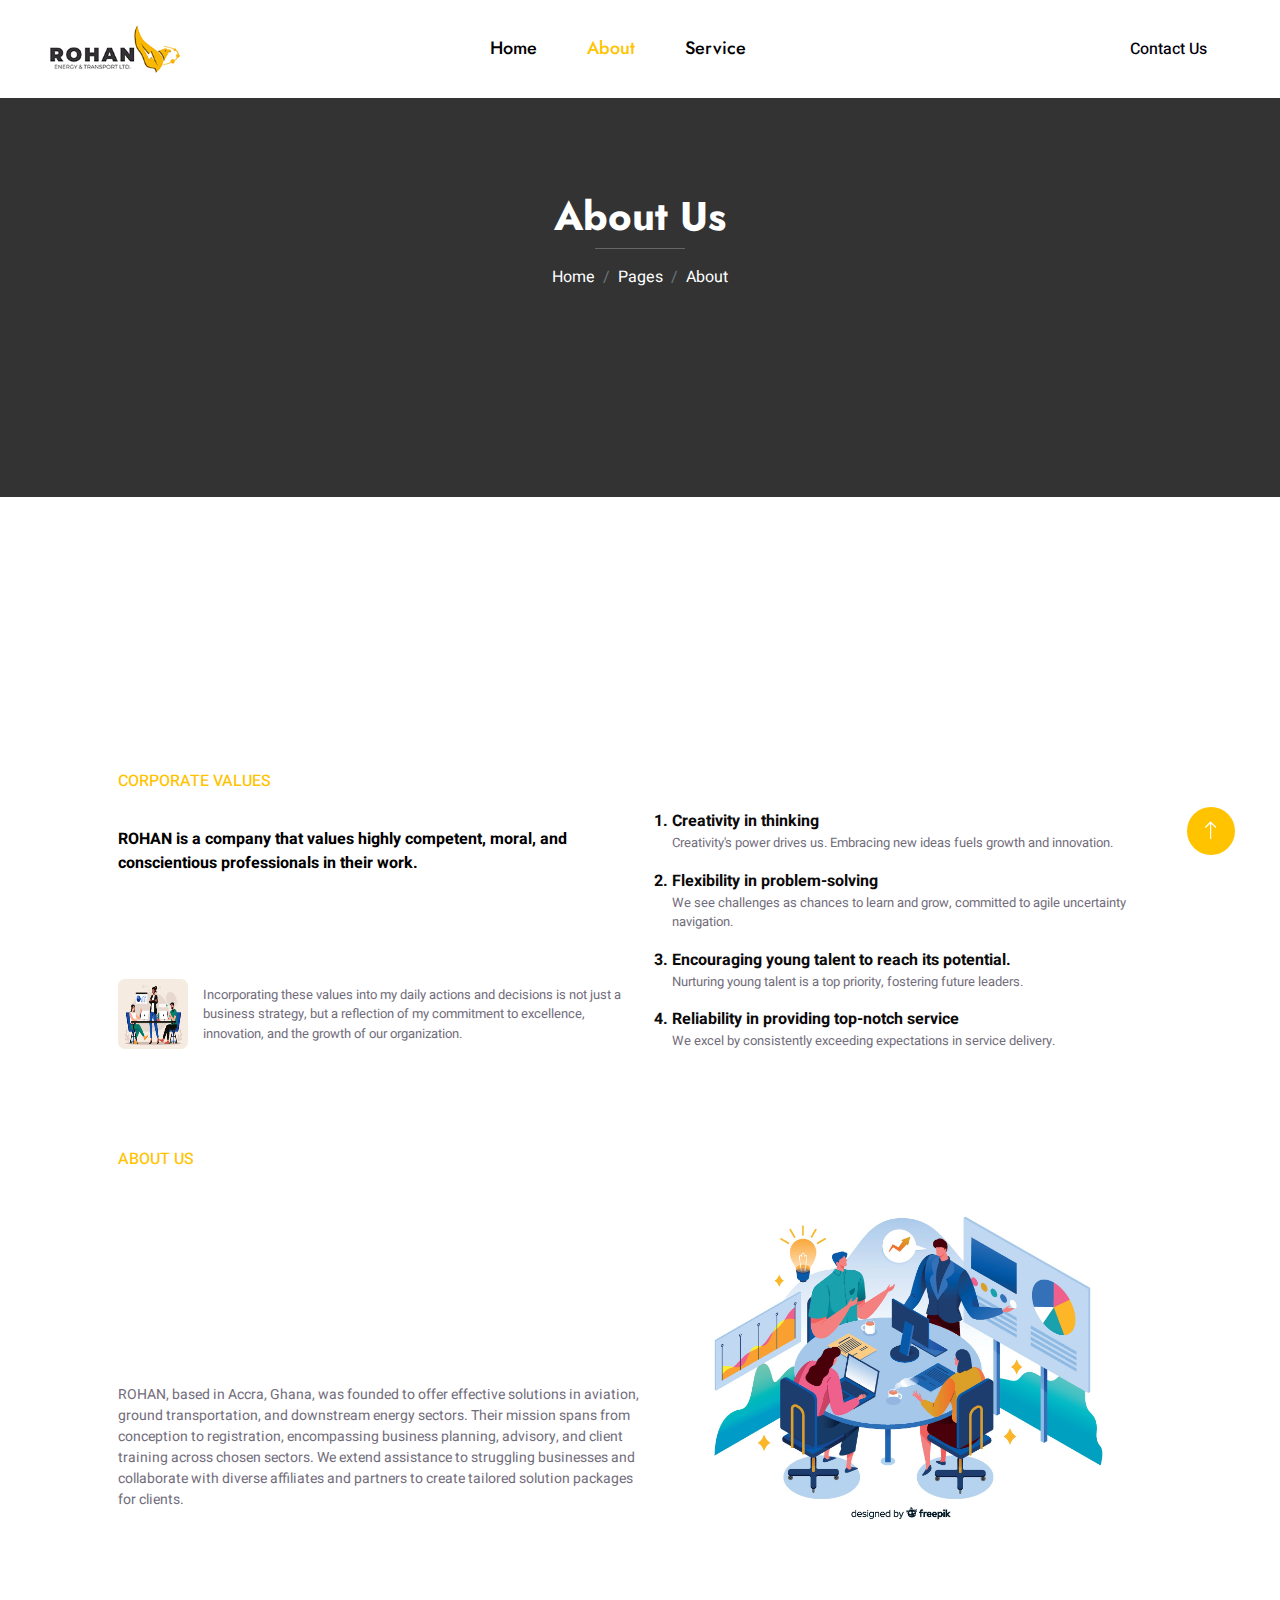
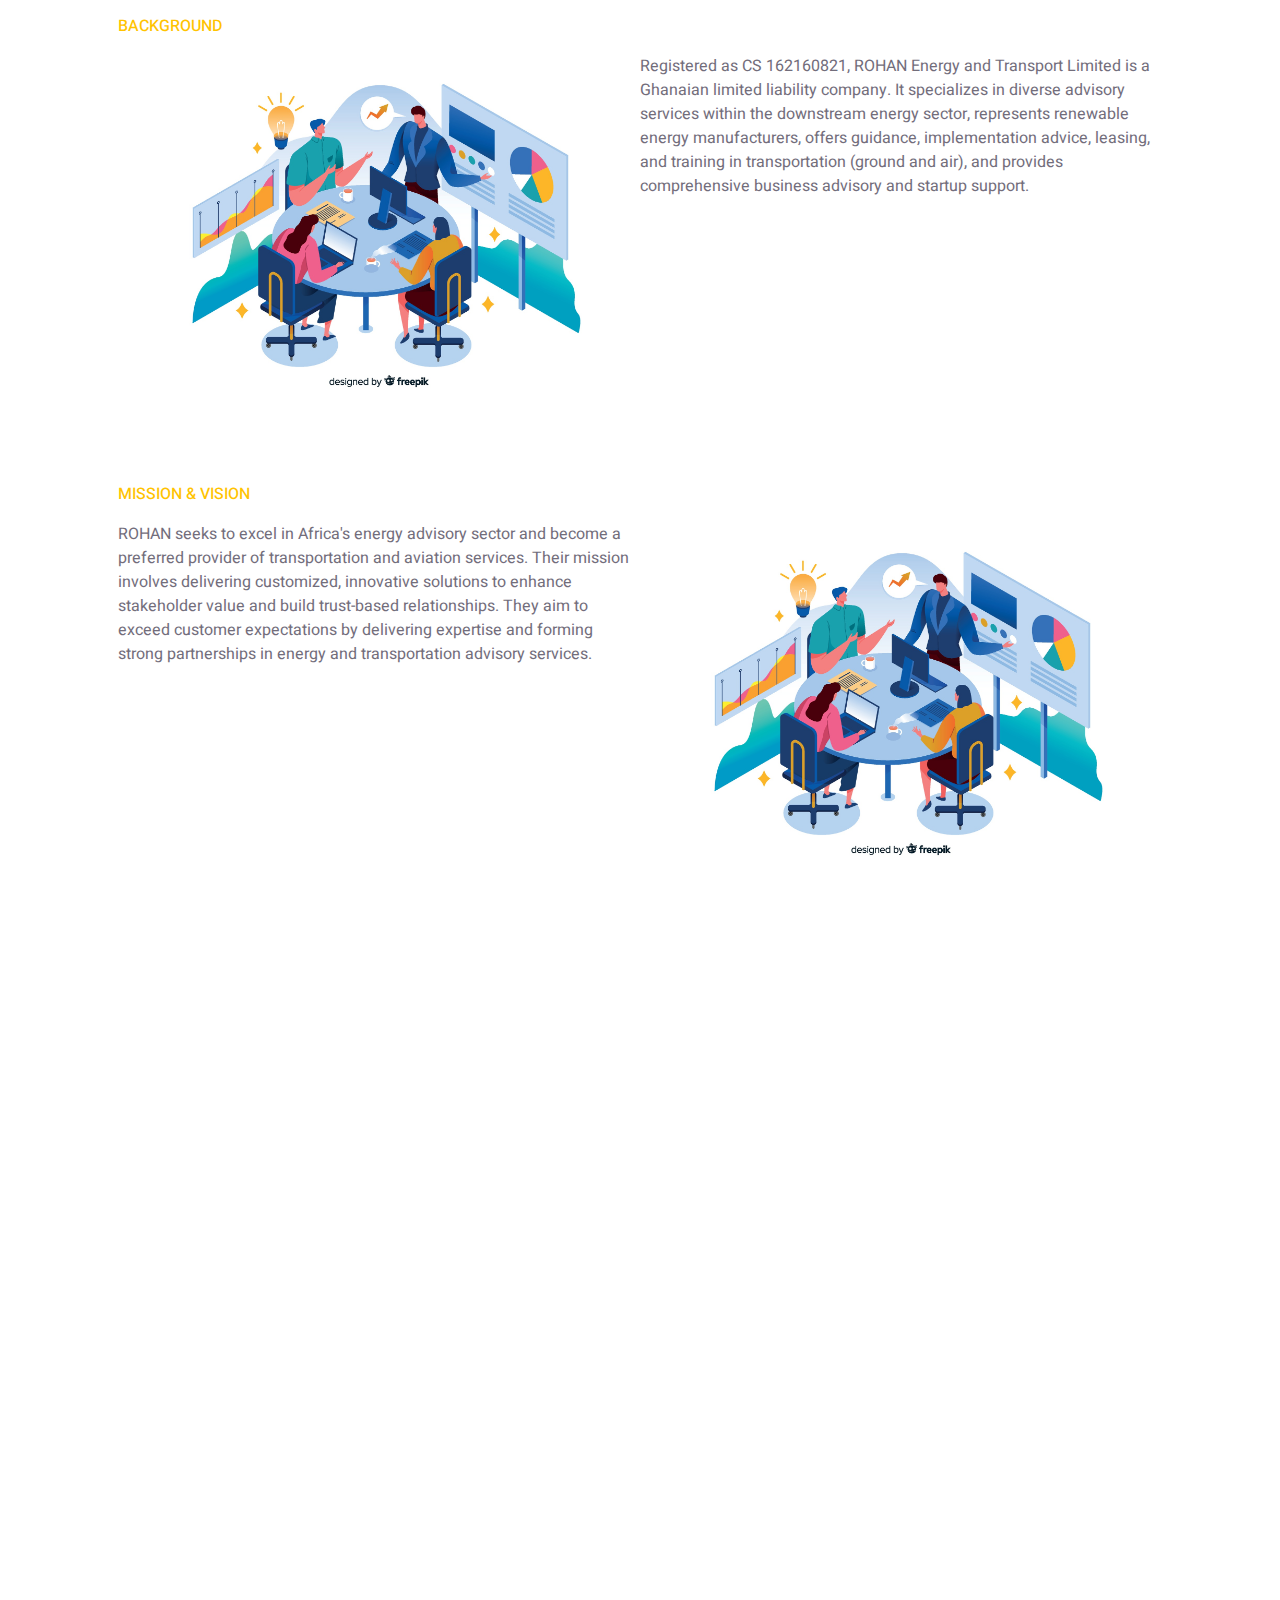
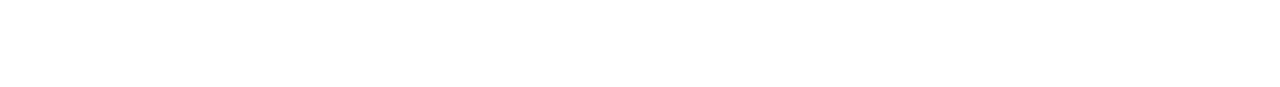
<file: about.html>
<!DOCTYPE html>
<html lang="en">
  <head>
    <meta charset="utf-8" />
    <title>Rohan</title>
    <meta content="width=device-width, initial-scale=1.0" name="viewport" />
    <meta content="" name="keywords" />
    <meta content="" name="description" />

    <!-- Favicon -->
    <link href="img/favicon.ico" rel="icon" />

    <!-- Google Web Fonts -->
    <link rel="preconnect" href="https://fonts.googleapis.com" />
    <link rel="preconnect" href="https://fonts.gstatic.com" crossorigin />
    <link
      href="https://fonts.googleapis.com/css2?family=Heebo:wght@400;500&family=Jost:wght@500;600;700&display=swap"
      rel="stylesheet"
    />

    <!-- Icon Font Stylesheet -->
    <link
      href="https://cdnjs.cloudflare.com/ajax/libs/font-awesome/5.10.0/css/all.min.css"
      rel="stylesheet"
    />
    <link
      href="https://cdn.jsdelivr.net/npm/bootstrap-icons@1.4.1/font/bootstrap-icons.css"
      rel="stylesheet"
    />

    <!-- Libraries Stylesheet -->
    <link href="lib/animate/animate.min.css" rel="stylesheet" />
    <link href="lib/owlcarousel/assets/owl.carousel.min.css" rel="stylesheet" />
    <link href="lib/lightbox/css/lightbox.min.css" rel="stylesheet" />

    <!-- Customized Bootstrap Stylesheet -->
    <link href="css/bootstrap.min.css" rel="stylesheet" />

    <!-- Template Stylesheet -->
    <link href="css/style.css" rel="stylesheet" />
  </head>

  <body>
    <div class="container-xxl bg-white p-0">
      <!-- Spinner Start -->
      <div
        id="spinner"
        class="show bg-white position-fixed translate-middle w-100 vh-100 top-50 start-50 d-flex align-items-center justify-content-center"
      >
        <div
          class="spinner-grow text-primary"
          style="width: 3rem; height: 3rem"
          role="status"
        >
          <span class="sr-only">Loading...</span>
        </div>
      </div>
      <!-- Spinner End -->

      <!-- Navbar & Hero Start -->
      <div class="container-xxl position-relative p-0">
        <nav
          class="navbar navbar-expand-lg navbar-light px-4 px-lg-5 py-3 py-lg-0"
        >
          <a href="" class="navbar-brand p-0">
            <!-- <h1 class="m-0">Rohan</h1> -->
            <h1 class="m-0">
              <img src="./img/rohan-logo-200x90-2.webp" alt="" />
            </h1>
            <!-- <img src="img/logo.png" alt="Logo"> -->
          </a>
          <button
            class="navbar-toggler"
            type="button"
            data-bs-toggle="collapse"
            data-bs-target="#navbarCollapse"
          >
            <span class="fa fa-bars"></span>
          </button>
          <div class="collapse navbar-collapse" id="navbarCollapse">
            <div class="navbar-nav mx-auto py-0">
              <a href="index.html" class="nav-item nav-link">Home</a>
              <a href="about.html" class="nav-item nav-link active">About</a>
              <a href="./index.html#Services" class="nav-item nav-link"
                >Service</a
              >
              <!-- <a href="project.html" class="nav-item nav-link">Project</a> -->
              <!-- <div class="nav-item dropdown">
                            <a href="#" class="nav-link dropdown-toggle" data-bs-toggle="dropdown">Pages</a>
                            <div class="dropdown-menu m-0">
                                <a href="team.html" class="dropdown-item">Our Team</a>
                                <a href="testimonial.html" class="dropdown-item">Testimonial</a>
                                <a href="404.html" class="dropdown-item">404 Page</a>
                            </div>
                        </div> -->
              <!-- <a href="contact.html" class="nav-item nav-link">Contact</a> -->
            </div>
            <a href="" class="btn rounded-pill py-2 px-4 ms-3 d-none d-lg-block"
              >Contact Us</a
            >
          </div>
        </nav>

        <div class="container-xxl py-5 bg-primary hero-header">
          <div class="container my-5 py-5 px-lg-5">
            <div class="row g-5 py-5">
              <div class="col-12 text-center">
                <h1 class="text-white animated slideInDown">About Us</h1>
                <hr class="bg-white mx-auto mt-0" style="width: 90px" />
                <nav aria-label="breadcrumb">
                  <ol class="breadcrumb justify-content-center">
                    <li class="breadcrumb-item">
                      <a class="text-white" href="#">Home</a>
                    </li>
                    <li class="breadcrumb-item">
                      <a class="text-white" href="#">Pages</a>
                    </li>
                    <li
                      class="breadcrumb-item text-white active"
                      aria-current="page"
                    >
                      About
                    </li>
                  </ol>
                </nav>
              </div>
            </div>
          </div>
        </div>
      </div>
      <!-- Navbar & Hero End -->

      <!-- Feature Start -->
      <!-- <div class="container-xxl py-5">
            <div class="container py-5 px-lg-5">
                <div class="row g-4">
                    <div class="col-lg-4 wow fadeInUp" data-wow-delay="0.1s">
                        <div class="feature-item bg-light rounded text-center p-4">
                            <i class="fa fa-3x fa-mail-bulk text-primary mb-4"></i>
                            <h5 class="mb-3">Digital Marketing</h5>
                            <p class="m-0">Erat ipsum justo amet duo et elitr dolor, est duo duo eos lorem sed diam stet diam sed stet lorem.</p>
                        </div>
                    </div>
                    <div class="col-lg-4 wow fadeInUp" data-wow-delay="0.3s">
                        <div class="feature-item bg-light rounded text-center p-4">
                            <i class="fa fa-3x fa-search text-primary mb-4"></i>
                            <h5 class="mb-3">SEO & Backlinks</h5>
                            <p class="m-0">Erat ipsum justo amet duo et elitr dolor, est duo duo eos lorem sed diam stet diam sed stet lorem.</p>
                        </div>
                    </div>
                    <div class="col-lg-4 wow fadeInUp" data-wow-delay="0.5s">
                        <div class="feature-item bg-light rounded text-center p-4">
                            <i class="fa fa-3x fa-laptop-code text-primary mb-4"></i>
                            <h5 class="mb-3">Design & Development</h5>
                            <p class="m-0">Erat ipsum justo amet duo et elitr dolor, est duo duo eos lorem sed diam stet diam sed stet lorem.</p>
                        </div>
                    </div>
                </div>
            </div>
        </div> -->
      <!-- Feature End -->

      <!-- About Start -->
      <div class="container-xxl py-5">
        <div class="container py-5 px-lg-5">
          <div class="row g-5 align-items-center">
            <div class="col-lg-12 wow fadeInUp" data-wow-delay="0.1s">
              <div class="row my-corporate-values">
                <!-- <h3>Corporate Values</h3> -->
                <p class="section-title text-secondary">
                  Corporate Values<span></span>
                </p>
                <div class="my-corporate-values-content">
                  <div class="my-corporate-values-content-left">
                    <p class="mb-4">
                      ROHAN is a company that values highly competent, moral,
                      and conscientious professionals in their work.
                      <!-- Its core principles are focused on; -->
                    </p>
                    <div class="down-content">
                      <img src="./img/corporate-values.jpg" alt="" />
                      <p>
                        Incorporating these values into my daily actions and
                        decisions is not just a business strategy, but a
                        reflection of my commitment to excellence, innovation,
                        and the growth of our organization.
                      </p>
                    </div>
                  </div>
                  <div class="my-corporate-values-content-right">
                    <ol>
                      <li>Creativity in thinking</li>
                      <p>
                        Creativity's power drives us. Embracing new ideas fuels
                        growth and innovation.
                      </p>
                      <li>Flexibility in problem-solving</li>
                      <p>
                        We see challenges as chances to learn and grow,
                        committed to agile uncertainty navigation.
                      </p>
                      <li>Encouraging young talent to reach its potential.</li>
                      <p>
                        Nurturing young talent is a top priority, fostering
                        future leaders.
                      </p>
                      <li>Reliability in providing top-notch service</li>
                      <p>
                        We excel by consistently exceeding expectations in
                        service delivery.
                      </p>
                    </ol>
                  </div>
                </div>
              </div>
              <div class="my-about">
                <p class="section-title text-secondary">
                  About Us<span></span>
                </p>
                <!-- <h3 class="mb-5">About Us</h3> -->
                <div class="about-us-content">
                  <p class="mb-4">
                    ROHAN, based in Accra, Ghana, was founded to offer effective
                    solutions in aviation, ground transportation, and downstream
                    energy sectors. Their mission spans from conception to
                    registration, encompassing business planning, advisory, and
                    client training across chosen sectors. We extend assistance
                    to struggling businesses and collaborate with diverse
                    affiliates and partners to create tailored solution packages
                    for clients.
                  </p>
                  <img src="./img/about-us-ill.jpg" alt="" />
                </div>
              </div>

              <div class="my-background">
                <!-- <h3 class="about-background">Background</h3> -->
                <p class="section-title text-secondary">
                  Background<span></span>
                </p>
                <div class="my-background-content">
                  <img src="./img/about-us-ill.jpg" alt="" />

                  <p class="mb-4">
                    Registered as CS 162160821, ROHAN Energy and Transport
                    Limited is a Ghanaian limited liability company. It
                    specializes in diverse advisory services within the
                    downstream energy sector, represents renewable energy
                    manufacturers, offers guidance, implementation advice,
                    leasing, and training in transportation (ground and air),
                    and provides comprehensive business advisory and startup
                    support.
                  </p>
                </div>
              </div>

              <div class="my-mission">
                <!-- <h3>Mission</h3> -->
                <p class="section-title text-secondary">
                  Mission & Vision<span></span>
                </p>
                <div class="my-mission-content">
                  <p class="mb-4">
                    ROHAN seeks to excel in Africa's energy advisory sector and
                    become a preferred provider of transportation and aviation
                    services. Their mission involves delivering customized,
                    innovative solutions to enhance stakeholder value and build
                    trust-based relationships. They aim to exceed customer
                    expectations by delivering expertise and forming strong
                    partnerships in energy and transportation advisory services.
                  </p>
                  <img src="./img/about-us-ill.jpg" alt="" />
                </div>
              </div>

              <!-- <div class="my-vision">
                            <h3>Vision</h3>
                            <p class="section-title text-secondary">Vision<span></span></p>
                            <div class="my-vision-content">
                                <img src="./img/about-us-ill.jpg" alt="" />
                                <p class="mb-4">
                                    We aim to establish a dominant presence in Africa's advisory
                                    and consulting sectors for energy products, while also
                                    becoming a preferred provider of services concerning
                                    transportation and aviation.
                                </p>
                            </div>
                        </div> -->
              <!-- <div class="skill mb-4">
                            <div class="d-flex justify-content-between">
                                <p class="mb-2">Digital Marketing</p>
                                <p class="mb-2">85%</p>
                            </div>
                            <div class="progress">
                                <div class="progress-bar bg-primary" role="progressbar" aria-valuenow="85" aria-valuemin="0" aria-valuemax="100"></div>
                            </div>
                        </div> -->
              <!-- <div class="skill mb-4">
                            <div class="d-flex justify-content-between">
                                <p class="mb-2">SEO & Backlinks</p>
                                <p class="mb-2">90%</p>
                            </div>
                            <div class="progress">
                                <div class="progress-bar bg-secondary" role="progressbar" aria-valuenow="90" aria-valuemin="0" aria-valuemax="100"></div>
                            </div>
                        </div> -->
              <!-- <div class="skill mb-4">
                            <div class="d-flex justify-content-between">
                                <p class="mb-2">Design & Development</p>
                                <p class="mb-2">95%</p>
                            </div>
                            <div class="progress">
                                <div class="progress-bar bg-dark" role="progressbar" aria-valuenow="95" aria-valuemin="0" aria-valuemax="100"></div>
                            </div>
                        </div> -->
              <!-- <a href="" class="btn btn-primary py-sm-3 px-sm-5 rounded-pill mt-3">Read More</a> -->
            </div>
            <!-- <div class="col-lg-6">
              <img
                class="img-fluid wow zoomIn"
                data-wow-delay="0.5s"
                src="img/about.png"
              />
            </div> -->
          </div>
        </div>
      </div>
      <!-- About End -->

      <!-- Facts Start -->
      <!-- <div class="container-xxl bg-primary fact py-5 wow fadeInUp" data-wow-delay="0.1s">
            <div class="container py-5 px-lg-5">
                <div class="row g-4">
                    <div class="col-md-6 col-lg-3 text-center wow fadeIn" data-wow-delay="0.1s">
                        <i class="fa fa-certificate fa-3x text-secondary mb-3"></i>
                        <h1 class="text-white mb-2" data-toggle="counter-up">1234</h1>
                        <p class="text-white mb-0">Years Experience</p>
                    </div>
                    <div class="col-md-6 col-lg-3 text-center wow fadeIn" data-wow-delay="0.3s">
                        <i class="fa fa-users-cog fa-3x text-secondary mb-3"></i>
                        <h1 class="text-white mb-2" data-toggle="counter-up">1234</h1>
                        <p class="text-white mb-0">Team Members</p>
                    </div>
                    <div class="col-md-6 col-lg-3 text-center wow fadeIn" data-wow-delay="0.5s">
                        <i class="fa fa-users fa-3x text-secondary mb-3"></i>
                        <h1 class="text-white mb-2" data-toggle="counter-up">1234</h1>
                        <p class="text-white mb-0">Satisfied Clients</p>
                    </div>
                    <div class="col-md-6 col-lg-3 text-center wow fadeIn" data-wow-delay="0.7s">
                        <i class="fa fa-check fa-3x text-secondary mb-3"></i>
                        <h1 class="text-white mb-2" data-toggle="counter-up">1234</h1>
                        <p class="text-white mb-0">Compleate Projects</p>
                    </div>
                </div>
            </div>
        </div> -->
      <!-- Facts End -->

      <!-- Team Start -->
      <!-- <div class="container-xxl py-5">
            <div class="container py-5 px-lg-5">
                <div class="wow fadeInUp" data-wow-delay="0.1s">
                    <p class="section-title text-secondary justify-content-center"><span></span>Our Team<span></span></p>
                    <h1 class="text-center mb-5">Our Team Members</h1>
                </div>
                <div class="row g-4">
                    <div class="col-lg-4 col-md-6 wow fadeInUp" data-wow-delay="0.1s">
                        <div class="team-item bg-light rounded">
                            <div class="text-center border-bottom p-4">
                                <img class="img-fluid rounded-circle mb-4" src="img/team-1.jpg" alt="">
                                <h5>John Doe</h5>
                                <span>CEO & Founder</span>
                            </div>
                            <div class="d-flex justify-content-center p-4">
                                <a class="btn btn-square mx-1" href=""><i class="fab fa-facebook-f"></i></a>
                                <a class="btn btn-square mx-1" href=""><i class="fab fa-twitter"></i></a>
                                <a class="btn btn-square mx-1" href=""><i class="fab fa-instagram"></i></a>
                                <a class="btn btn-square mx-1" href=""><i class="fab fa-linkedin-in"></i></a>
                            </div>
                        </div>
                    </div>
                    <div class="col-lg-4 col-md-6 wow fadeInUp" data-wow-delay="0.3s">
                        <div class="team-item bg-light rounded">
                            <div class="text-center border-bottom p-4">
                                <img class="img-fluid rounded-circle mb-4" src="img/team-2.jpg" alt="">
                                <h5>Jessica Brown</h5>
                                <span>Web Designer</span>
                            </div>
                            <div class="d-flex justify-content-center p-4">
                                <a class="btn btn-square mx-1" href=""><i class="fab fa-facebook-f"></i></a>
                                <a class="btn btn-square mx-1" href=""><i class="fab fa-twitter"></i></a>
                                <a class="btn btn-square mx-1" href=""><i class="fab fa-instagram"></i></a>
                                <a class="btn btn-square mx-1" href=""><i class="fab fa-linkedin-in"></i></a>
                            </div>
                        </div>
                    </div>
                    <div class="col-lg-4 col-md-6 wow fadeInUp" data-wow-delay="0.5s">
                        <div class="team-item bg-light rounded">
                            <div class="text-center border-bottom p-4">
                                <img class="img-fluid rounded-circle mb-4" src="img/team-3.jpg" alt="">
                                <h5>Tony Johnson</h5>
                                <span>SEO Expert</span>
                            </div>
                            <div class="d-flex justify-content-center p-4">
                                <a class="btn btn-square mx-1" href=""><i class="fab fa-facebook-f"></i></a>
                                <a class="btn btn-square mx-1" href=""><i class="fab fa-twitter"></i></a>
                                <a class="btn btn-square mx-1" href=""><i class="fab fa-instagram"></i></a>
                                <a class="btn btn-square mx-1" href=""><i class="fab fa-linkedin-in"></i></a>
                            </div>
                        </div>
                    </div>
                </div>
            </div>
        </div> -->
      <!-- Team End -->

      <!-- Footer Start -->
      <div
        class="container-fluid bg-primary text-light footer wow fadeIn"
        data-wow-delay="0.1s"
      >
        <div class="container py-5 px-lg-5">
          <div class="row">
            <div class="col-md-6">
              <p class="section-title text-white h5 mb-4">
                Our Address<span></span>
              </p>
              <p>
                <i class="fa fa-map-marker-alt me-3"></i>10 Westlands Boulevard
                Accra, Ghana
              </p>
              <!-- <p><i class="fa fa-phone-alt me-3"></i>+012 345 67890</p> -->
              <p><i class="fa fa-envelope me-3"></i>info@rohan.com.gh</p>
              <div class="d-flex pt-2">
                <a class="btn btn-outline-light btn-social" href=""
                  ><i class="fab fa-twitter"></i
                ></a>
                <a class="btn btn-outline-light btn-social" href=""
                  ><i class="fab fa-facebook-f"></i
                ></a>
                <a class="btn btn-outline-light btn-social" href=""
                  ><i class="fab fa-instagram"></i
                ></a>
                <a class="btn btn-outline-light btn-social" href=""
                  ><i class="fab fa-linkedin-in"></i
                ></a>
              </div>
            </div>
            <div class="col-md-6">
              <p class="section-title text-white h5 mb-4">
                Quick Link<span></span>
              </p>
              <a class="btn btn-link" href="">About Us</a>
              <a class="btn btn-link" href="">Contact Us</a>
              <a class="btn btn-link" href="">Privacy Policy</a>
              <a class="btn btn-link" href="">Terms & Condition</a>
              <a class="btn btn-link" href="">Career</a>
            </div>
            <!-- <div class="col-md-6 col-lg-3">
                            <p class="section-title text-white h5 mb-4">Gallery<span></span></p>
                            <div class="row g-2">
                                <div class="col-4">
                                    <img class="img-fluid" src="img/portfolio-1.jpg" alt="Image">
                                </div>
                                <div class="col-4">
                                    <img class="img-fluid" src="img/portfolio-2.jpg" alt="Image">
                                </div>
                                <div class="col-4">
                                    <img class="img-fluid" src="img/portfolio-3.jpg" alt="Image">
                                </div>
                                <div class="col-4">
                                    <img class="img-fluid" src="img/portfolio-4.jpg" alt="Image">
                                </div>
                                <div class="col-4">
                                    <img class="img-fluid" src="img/portfolio-5.jpg" alt="Image">
                                </div>
                                <div class="col-4">
                                    <img class="img-fluid" src="img/portfolio-6.jpg" alt="Image">
                                </div>
                            </div>
                        </div> -->
            <!-- <div class="col-md-6 col-lg-3">
                            <p class="section-title text-white h5 mb-4">Newsletter<span></span></p>
                            <p>Lorem ipsum dolor sit amet elit. Phasellus nec pretium mi. Curabitur facilisis ornare velit
                                non vulpu</p>
                            <div class="position-relative w-100 mt-3">
                                <input class="form-control border-0 rounded-pill w-100 ps-4 pe-5" type="text"
                                    placeholder="Your Email" style="height: 48px;">
                                <button type="button" class="btn shadow-none position-absolute top-0 end-0 mt-1 me-2"><i
                                        class="fa fa-paper-plane text-primary fs-4"></i></button>
                            </div>
                        </div> -->
          </div>
        </div>
        <div class="container px-lg-5">
          <div class="copyright">
            <div class="row">
              <div class="col-md-12 text-center text-md-center mb-3 mb-md-0">
                &copy; <a class="border-bottom" href="#">Rohan &copy; 2023 </a>,
                All Right Reserved. Designed By
                <a class="border-bottom" href="#">Chrisp Tech</a>
              </div>
              <div class="col-md-6 text-center text-md-end">
                <div class="footer-menu">
                  <!-- <a href="">Home</a> -->
                  <!-- <a href="">Cookies</a> -->
                  <!-- <a href="">Help</a> -->
                  <!-- <a href="">FQAs</a> -->
                </div>
              </div>
            </div>
          </div>
        </div>
      </div>
      <!-- Footer End -->

      <!-- Back to Top -->
      <a href="#" class="btn btn-lg btn-secondary btn-lg-square back-to-top"
        ><i class="bi bi-arrow-up"></i
      ></a>
    </div>

    <!-- JavaScript Libraries -->
    <script src="https://code.jquery.com/jquery-3.4.1.min.js"></script>
    <script src="https://cdn.jsdelivr.net/npm/bootstrap@5.0.0/dist/js/bootstrap.bundle.min.js"></script>
    <script src="lib/wow/wow.min.js"></script>
    <script src="lib/easing/easing.min.js"></script>
    <script src="lib/waypoints/waypoints.min.js"></script>
    <script src="lib/counterup/counterup.min.js"></script>
    <script src="lib/owlcarousel/owl.carousel.min.js"></script>
    <script src="lib/isotope/isotope.pkgd.min.js"></script>
    <script src="lib/lightbox/js/lightbox.min.js"></script>

    <!-- Template Javascript -->
    <script src="js/main.js"></script>
  </body>
</html>
</file>
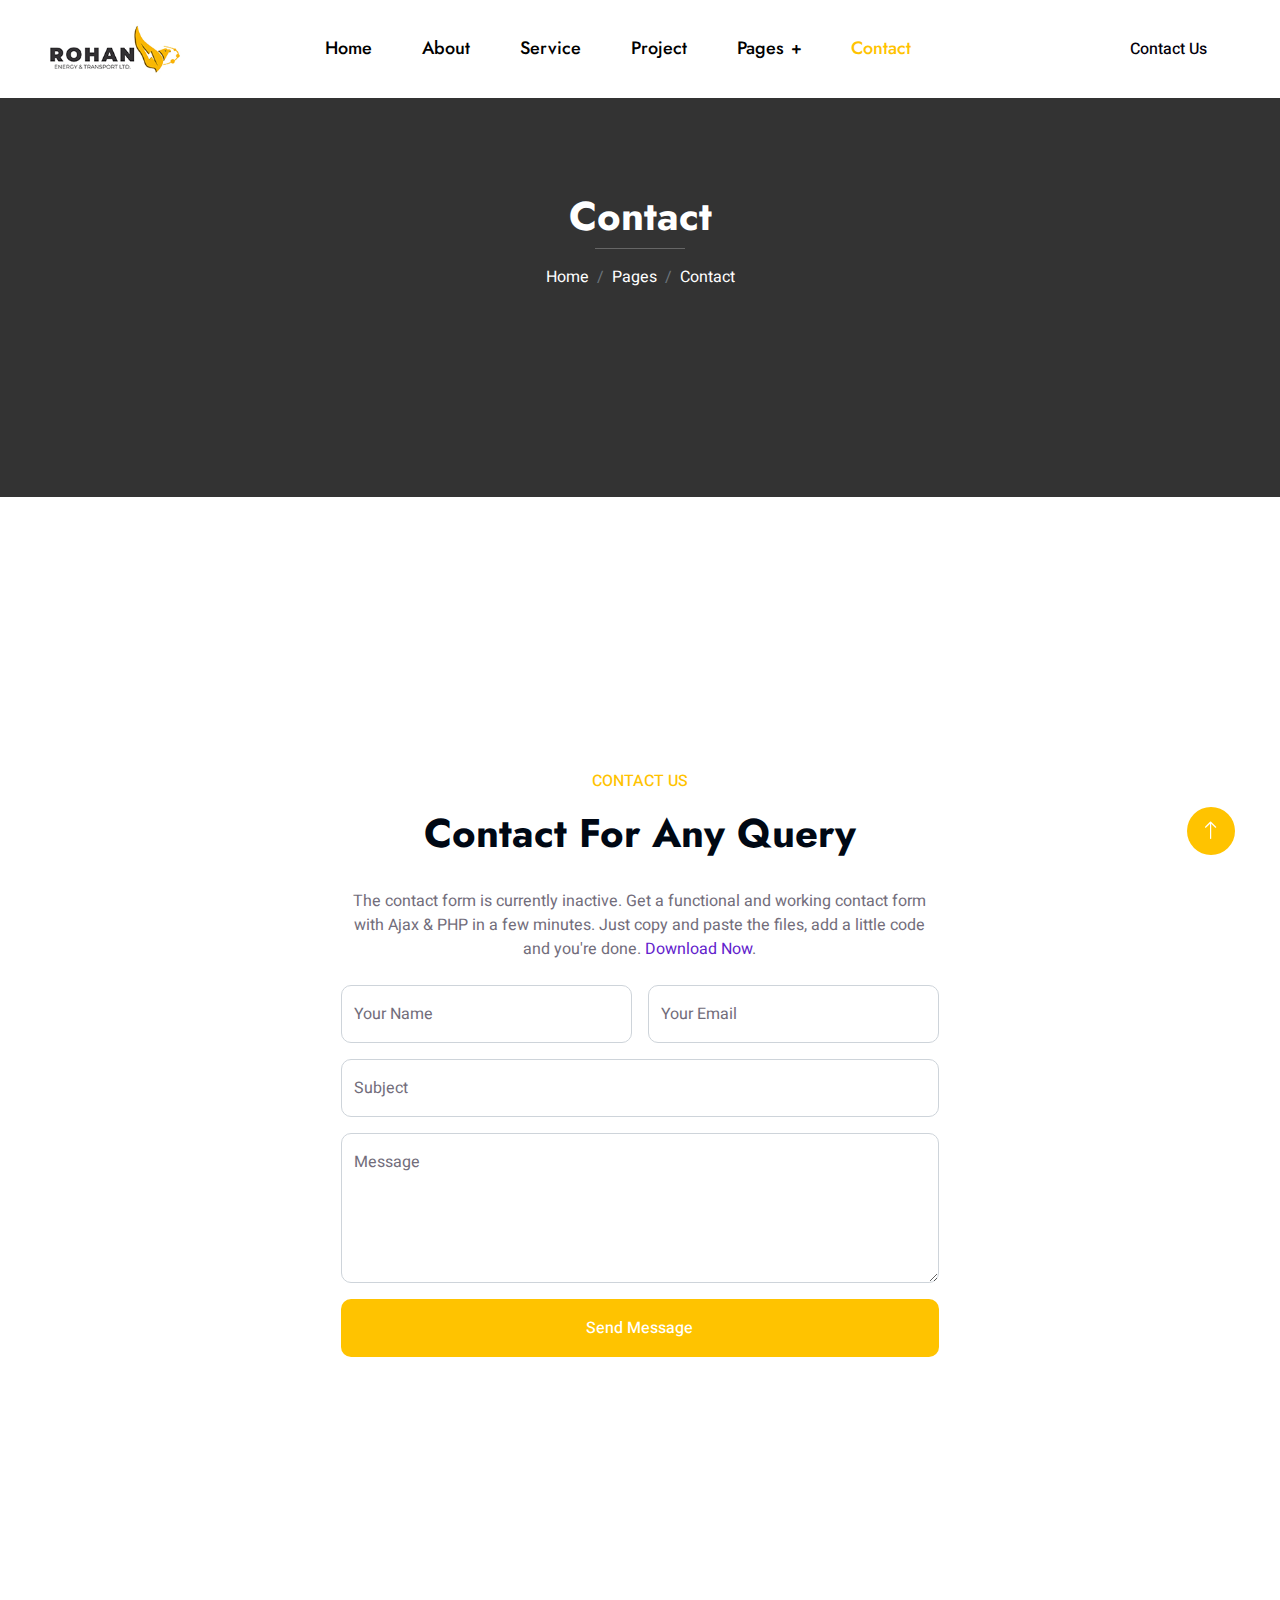
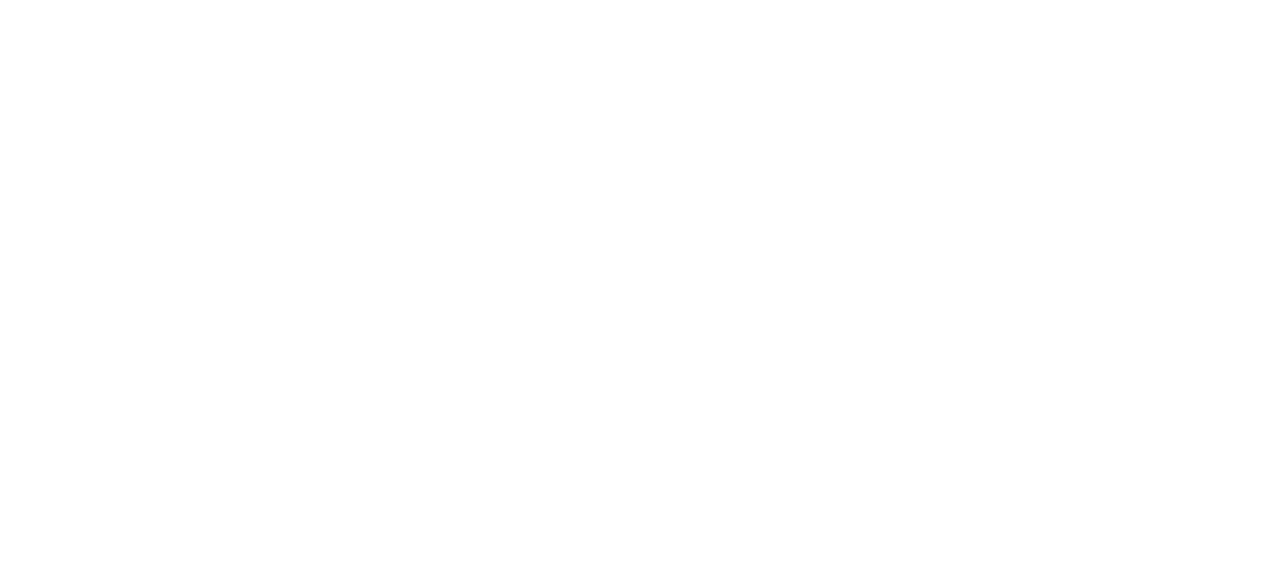
<file: contact.html>
<!DOCTYPE html>
<html lang="en">

<head>
    <meta charset="utf-8">
    <title>Rohan - Digital Agency HTML Template</title>
    <meta content="width=device-width, initial-scale=1.0" name="viewport">
    <meta content="" name="keywords">
    <meta content="" name="description">

    <!-- Favicon -->
    <link href="img/favicon.ico" rel="icon">

    <!-- Google Web Fonts -->
    <link rel="preconnect" href="https://fonts.googleapis.com">
    <link rel="preconnect" href="https://fonts.gstatic.com" crossorigin>
    <link href="https://fonts.googleapis.com/css2?family=Heebo:wght@400;500&family=Jost:wght@500;600;700&display=swap" rel="stylesheet"> 

    <!-- Icon Font Stylesheet -->
    <link href="https://cdnjs.cloudflare.com/ajax/libs/font-awesome/5.10.0/css/all.min.css" rel="stylesheet">
    <link href="https://cdn.jsdelivr.net/npm/bootstrap-icons@1.4.1/font/bootstrap-icons.css" rel="stylesheet">

    <!-- Libraries Stylesheet -->
    <link href="lib/animate/animate.min.css" rel="stylesheet">
    <link href="lib/owlcarousel/assets/owl.carousel.min.css" rel="stylesheet">
    <link href="lib/lightbox/css/lightbox.min.css" rel="stylesheet">

    <!-- Customized Bootstrap Stylesheet -->
    <link href="css/bootstrap.min.css" rel="stylesheet">

    <!-- Template Stylesheet -->
    <link href="css/style.css" rel="stylesheet">
</head>

<body>
    <div class="container-xxl bg-white p-0">
        <!-- Spinner Start -->
        <div id="spinner" class="show bg-white position-fixed translate-middle w-100 vh-100 top-50 start-50 d-flex align-items-center justify-content-center">
            <div class="spinner-grow text-primary" style="width: 3rem; height: 3rem;" role="status">
                <span class="sr-only">Loading...</span>
            </div>
        </div>
        <!-- Spinner End -->


        <!-- Navbar & Hero Start -->
        <div class="container-xxl position-relative p-0">
            <nav class="navbar navbar-expand-lg navbar-light px-4 px-lg-5 py-3 py-lg-0">
                <a href="" class="navbar-brand p-0">
                    <!-- <h1 class="m-0">DGital</h1> -->
                    <h1 class="m-0"><img src="./img/rohan-logo-200x90-2.webp" alt=""></h1>
                    <!-- <img src="img/logo.png" alt="Logo"> -->
                </a>
                <button class="navbar-toggler" type="button" data-bs-toggle="collapse" data-bs-target="#navbarCollapse">
                    <span class="fa fa-bars"></span>
                </button>
                <div class="collapse navbar-collapse" id="navbarCollapse">
                    <div class="navbar-nav mx-auto py-0">
                        <a href="index.html" class="nav-item nav-link">Home</a>
                        <a href="about.html" class="nav-item nav-link">About</a>
                        <a href="service.html" class="nav-item nav-link">Service</a>
                        <a href="project.html" class="nav-item nav-link">Project</a>
                        <div class="nav-item dropdown">
                            <a href="#" class="nav-link dropdown-toggle" data-bs-toggle="dropdown">Pages</a>
                            <div class="dropdown-menu m-0">
                                <a href="team.html" class="dropdown-item">Our Team</a>
                                <a href="testimonial.html" class="dropdown-item">Testimonial</a>
                                <a href="404.html" class="dropdown-item">404 Page</a>
                            </div>
                        </div>
                        <a href="contact.html" class="nav-item nav-link active">Contact</a>
                    </div>
                    <a href="" class="btn rounded-pill py-2 px-4 ms-3 d-none d-lg-block">Contact Us</a>
                </div>
            </nav>

            <div class="container-xxl py-5 bg-primary hero-header">
                <div class="container my-5 py-5 px-lg-5">
                    <div class="row g-5 py-5">
                        <div class="col-12 text-center">
                            <h1 class="text-white animated slideInDown">Contact</h1>
                            <hr class="bg-white mx-auto mt-0" style="width: 90px;">
                            <nav aria-label="breadcrumb">
                                <ol class="breadcrumb justify-content-center">
                                    <li class="breadcrumb-item"><a class="text-white" href="#">Home</a></li>
                                    <li class="breadcrumb-item"><a class="text-white" href="#">Pages</a></li>
                                    <li class="breadcrumb-item text-white active" aria-current="page">Contact</li>
                                </ol>
                            </nav>
                        </div>
                    </div>
                </div>
            </div>
        </div>
        <!-- Navbar & Hero End -->


        <!-- Contact Start -->
        <div class="container-xxl py-5">
            <div class="container py-5 px-lg-5">
                <div class="wow fadeInUp" data-wow-delay="0.1s">
                    <p class="section-title text-secondary justify-content-center"><span></span>Contact Us<span></span></p>
                    <h1 class="text-center mb-5">Contact For Any Query</h1>
                </div>
                <div class="row justify-content-center">
                    <div class="col-lg-7">
                        <div class="wow fadeInUp" data-wow-delay="0.3s">
                            <p class="text-center mb-4">The contact form is currently inactive. Get a functional and working contact form with Ajax & PHP in a few minutes. Just copy and paste the files, add a little code and you're done. <a href="https://htmlcodex.com/contact-form">Download Now</a>.</p>
                            <form>
                                <div class="row g-3">
                                    <div class="col-md-6">
                                        <div class="form-floating">
                                            <input type="text" class="form-control" id="name" placeholder="Your Name">
                                            <label for="name">Your Name</label>
                                        </div>
                                    </div>
                                    <div class="col-md-6">
                                        <div class="form-floating">
                                            <input type="email" class="form-control" id="email" placeholder="Your Email">
                                            <label for="email">Your Email</label>
                                        </div>
                                    </div>
                                    <div class="col-12">
                                        <div class="form-floating">
                                            <input type="text" class="form-control" id="subject" placeholder="Subject">
                                            <label for="subject">Subject</label>
                                        </div>
                                    </div>
                                    <div class="col-12">
                                        <div class="form-floating">
                                            <textarea class="form-control" placeholder="Leave a message here" id="message" style="height: 150px"></textarea>
                                            <label for="message">Message</label>
                                        </div>
                                    </div>
                                    <div class="col-12">
                                        <button class="btn btn-primary w-100 py-3" type="submit">Send Message</button>
                                    </div>
                                </div>
                            </form>
                        </div>
                    </div>
                </div>
            </div>
        </div>
        <!-- Contact End -->
        

        <!-- Footer Start -->
        <div class="container-fluid bg-primary text-light footer wow fadeIn" data-wow-delay="0.1s">
            <div class="container py-5 px-lg-5">
                <div class="row g-5">
                    <div class="col-md-6 col-lg-3">
                        <p class="section-title text-white h5 mb-4">Address<span></span></p>
                        <p><i class="fa fa-map-marker-alt me-3"></i>123 Street, New York, USA</p>
                        <p><i class="fa fa-phone-alt me-3"></i>+012 345 67890</p>
                        <p><i class="fa fa-envelope me-3"></i>info@example.com</p>
                        <div class="d-flex pt-2">
                            <a class="btn btn-outline-light btn-social" href=""><i class="fab fa-twitter"></i></a>
                            <a class="btn btn-outline-light btn-social" href=""><i class="fab fa-facebook-f"></i></a>
                            <a class="btn btn-outline-light btn-social" href=""><i class="fab fa-instagram"></i></a>
                            <a class="btn btn-outline-light btn-social" href=""><i class="fab fa-linkedin-in"></i></a>
                        </div>
                    </div>
                    <div class="col-md-6 col-lg-3">
                        <p class="section-title text-white h5 mb-4">Quick Link<span></span></p>
                        <a class="btn btn-link" href="">About Us</a>
                        <a class="btn btn-link" href="">Contact Us</a>
                        <a class="btn btn-link" href="">Privacy Policy</a>
                        <a class="btn btn-link" href="">Terms & Condition</a>
                        <a class="btn btn-link" href="">Career</a>
                    </div>
                    <div class="col-md-6 col-lg-3">
                        <p class="section-title text-white h5 mb-4">Gallery<span></span></p>
                        <div class="row g-2">
                            <div class="col-4">
                                <img class="img-fluid" src="img/portfolio-1.jpg" alt="Image">
                            </div>
                            <div class="col-4">
                                <img class="img-fluid" src="img/portfolio-2.jpg" alt="Image">
                            </div>
                            <div class="col-4">
                                <img class="img-fluid" src="img/portfolio-3.jpg" alt="Image">
                            </div>
                            <div class="col-4">
                                <img class="img-fluid" src="img/portfolio-4.jpg" alt="Image">
                            </div>
                            <div class="col-4">
                                <img class="img-fluid" src="img/portfolio-5.jpg" alt="Image">
                            </div>
                            <div class="col-4">
                                <img class="img-fluid" src="img/portfolio-6.jpg" alt="Image">
                            </div>
                        </div>
                    </div>
                    <div class="col-md-6 col-lg-3">
                        <p class="section-title text-white h5 mb-4">Newsletter<span></span></p>
                        <p>Lorem ipsum dolor sit amet elit. Phasellus nec pretium mi. Curabitur facilisis ornare velit non vulpu</p>
                        <div class="position-relative w-100 mt-3">
                            <input class="form-control border-0 rounded-pill w-100 ps-4 pe-5" type="text" placeholder="Your Email" style="height: 48px;">
                            <button type="button" class="btn shadow-none position-absolute top-0 end-0 mt-1 me-2"><i class="fa fa-paper-plane text-primary fs-4"></i></button>
                        </div>
                    </div>
                </div>
            </div>
            <div class="container px-lg-5">
                <div class="copyright">
                    <div class="row">
                        <div class="col-md-6 text-center text-md-start mb-3 mb-md-0">
                            &copy; <a class="border-bottom" href="#">Your Site Name</a>, All Right Reserved. 
							
							<!--/*** This template is free as long as you keep the footer author’s credit link/attribution link/backlink. If you'd like to use the template without the footer author’s credit link/attribution link/backlink, you can purchase the Credit Removal License from "https://htmlcodex.com/credit-removal". Thank you for your support. ***/-->
							Designed By <a class="border-bottom" href="https://htmlcodex.com">HTML Codex</a>
                        </div>
                        <div class="col-md-6 text-center text-md-end">
                            <div class="footer-menu">
                                <a href="">Home</a>
                                <a href="">Cookies</a>
                                <a href="">Help</a>
                                <a href="">FQAs</a>
                            </div>
                        </div>
                    </div>
                </div>
            </div>
        </div>
        <!-- Footer End -->


        <!-- Back to Top -->
        <a href="#" class="btn btn-lg btn-secondary btn-lg-square back-to-top"><i class="bi bi-arrow-up"></i></a>
    </div>

    <!-- JavaScript Libraries -->
    <script src="https://code.jquery.com/jquery-3.4.1.min.js"></script>
    <script src="https://cdn.jsdelivr.net/npm/bootstrap@5.0.0/dist/js/bootstrap.bundle.min.js"></script>
    <script src="lib/wow/wow.min.js"></script>
    <script src="lib/easing/easing.min.js"></script>
    <script src="lib/waypoints/waypoints.min.js"></script>
    <script src="lib/counterup/counterup.min.js"></script>
    <script src="lib/owlcarousel/owl.carousel.min.js"></script>
    <script src="lib/isotope/isotope.pkgd.min.js"></script>
    <script src="lib/lightbox/js/lightbox.min.js"></script>

    <!-- Template Javascript -->
    <script src="js/main.js"></script>
</body>

</html>
</file>
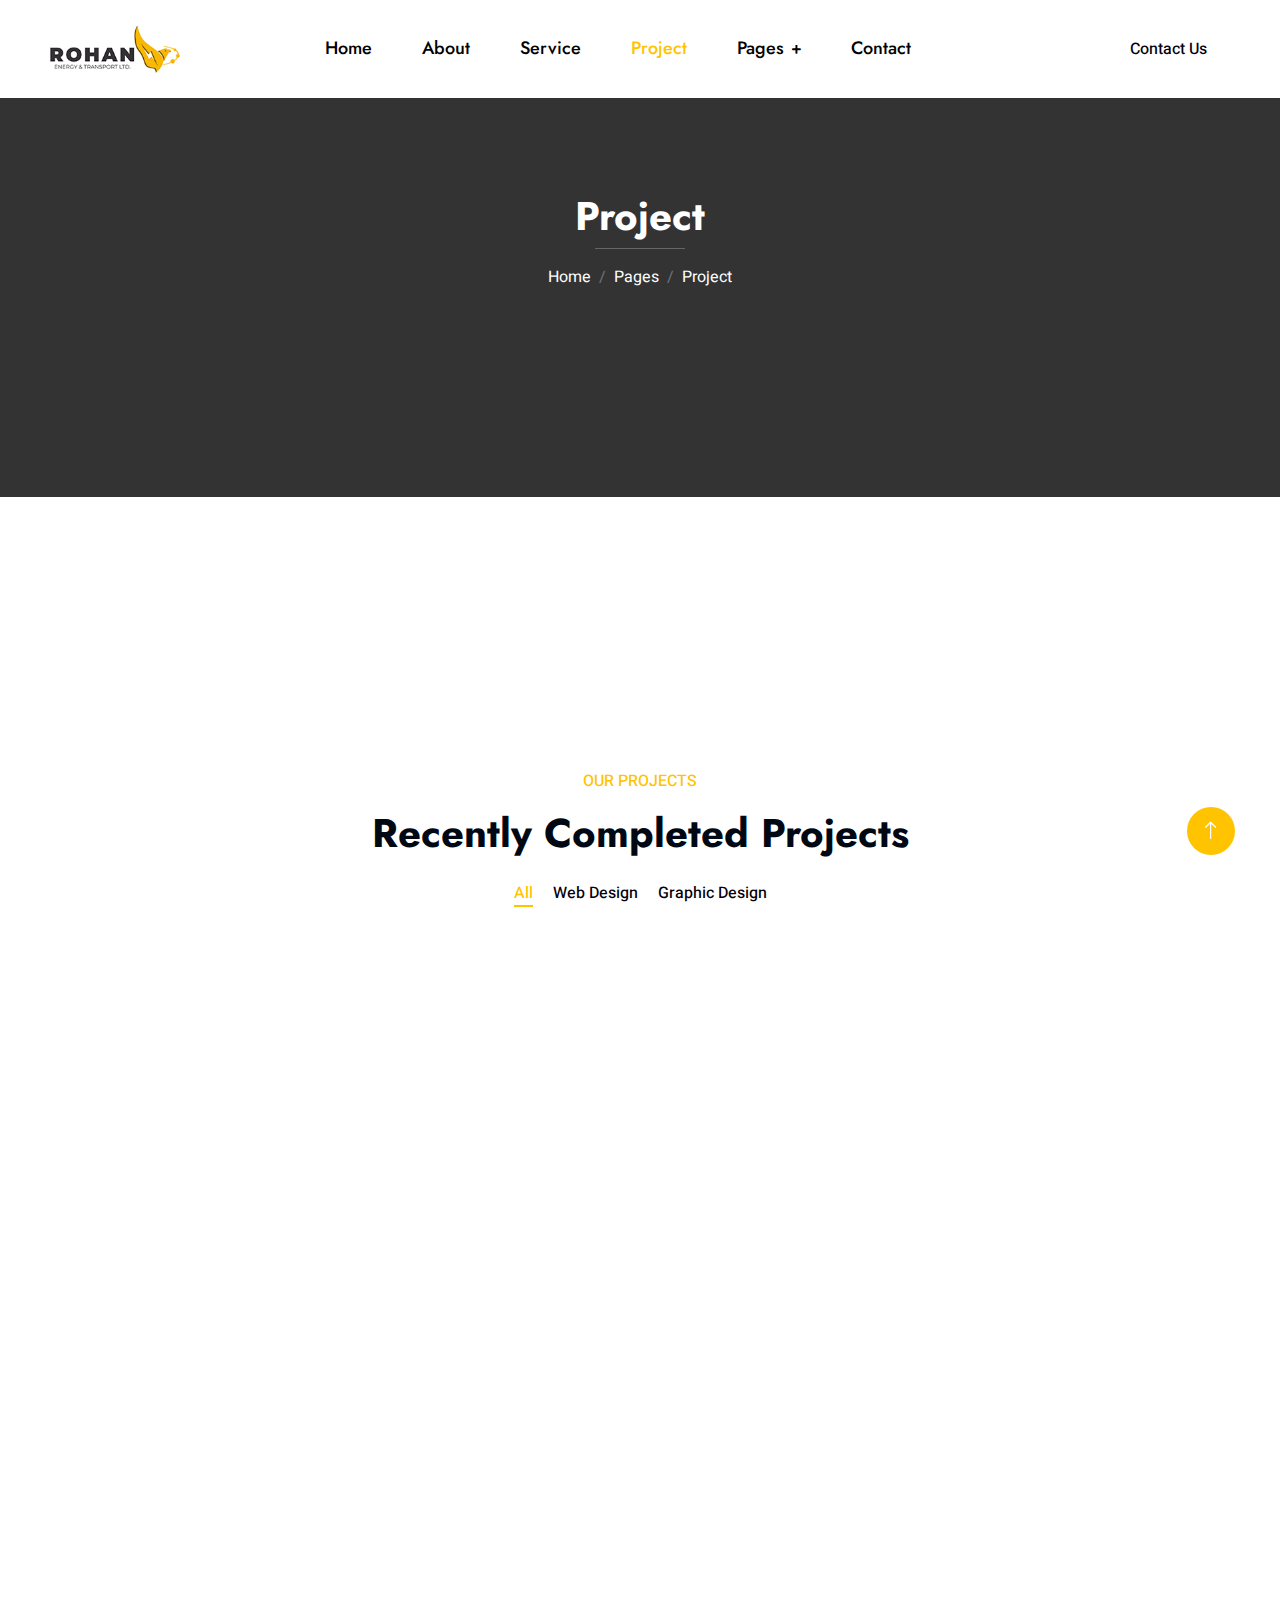
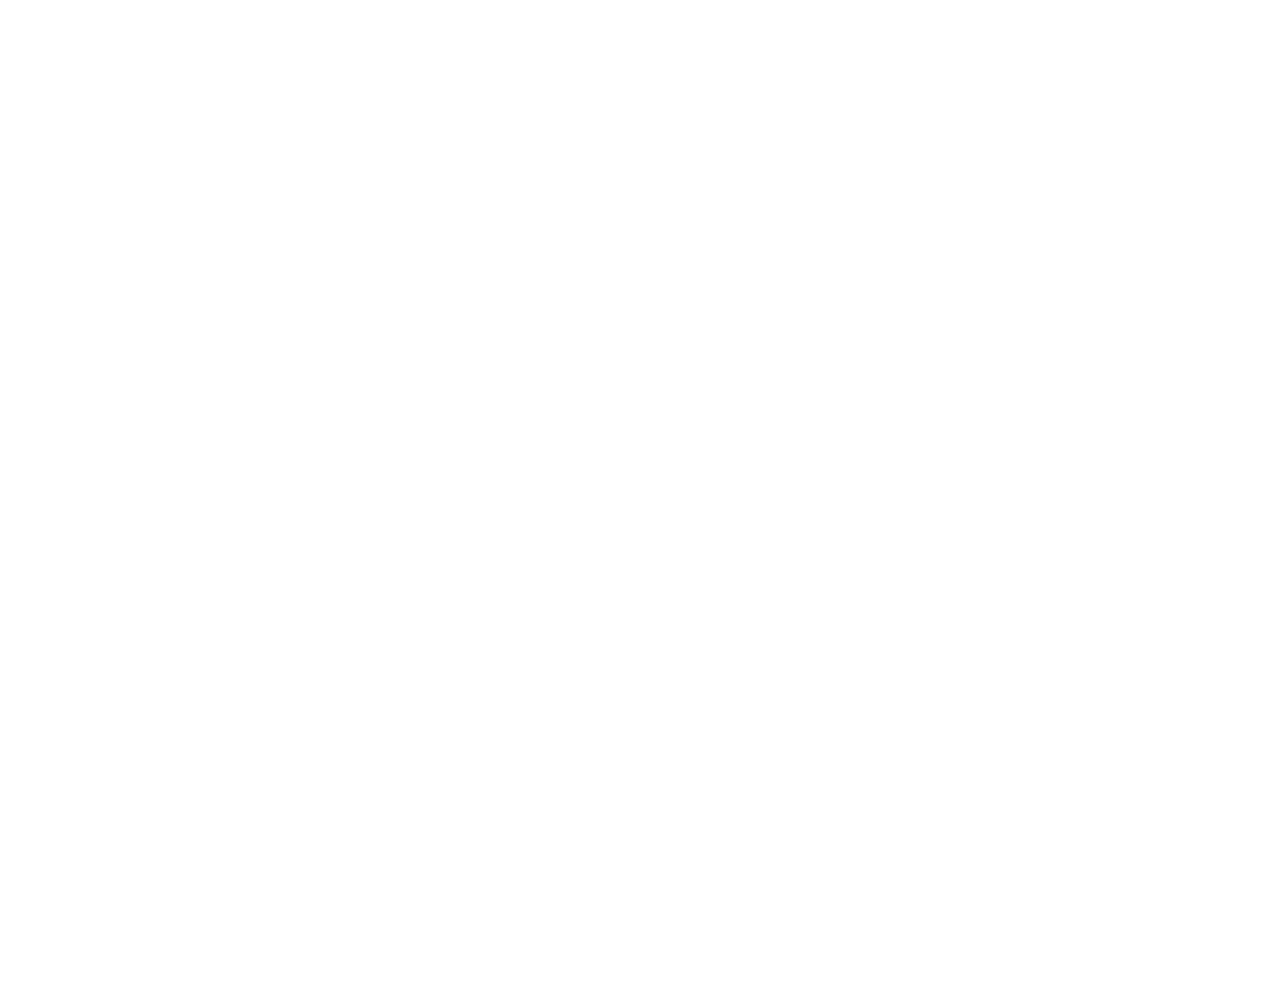
<file: project.html>
<!DOCTYPE html>
<html lang="en">

<head>
    <meta charset="utf-8">
    <title>Rohan - Digital Agency HTML Template</title>
    <meta content="width=device-width, initial-scale=1.0" name="viewport">
    <meta content="" name="keywords">
    <meta content="" name="description">

    <!-- Favicon -->
    <link href="img/favicon.ico" rel="icon">

    <!-- Google Web Fonts -->
    <link rel="preconnect" href="https://fonts.googleapis.com">
    <link rel="preconnect" href="https://fonts.gstatic.com" crossorigin>
    <link href="https://fonts.googleapis.com/css2?family=Heebo:wght@400;500&family=Jost:wght@500;600;700&display=swap" rel="stylesheet"> 

    <!-- Icon Font Stylesheet -->
    <link href="https://cdnjs.cloudflare.com/ajax/libs/font-awesome/5.10.0/css/all.min.css" rel="stylesheet">
    <link href="https://cdn.jsdelivr.net/npm/bootstrap-icons@1.4.1/font/bootstrap-icons.css" rel="stylesheet">

    <!-- Libraries Stylesheet -->
    <link href="lib/animate/animate.min.css" rel="stylesheet">
    <link href="lib/owlcarousel/assets/owl.carousel.min.css" rel="stylesheet">
    <link href="lib/lightbox/css/lightbox.min.css" rel="stylesheet">

    <!-- Customized Bootstrap Stylesheet -->
    <link href="css/bootstrap.min.css" rel="stylesheet">

    <!-- Template Stylesheet -->
    <link href="css/style.css" rel="stylesheet">
</head>

<body>
    <div class="container-xxl bg-white p-0">
        <!-- Spinner Start -->
        <div id="spinner" class="show bg-white position-fixed translate-middle w-100 vh-100 top-50 start-50 d-flex align-items-center justify-content-center">
            <div class="spinner-grow text-primary" style="width: 3rem; height: 3rem;" role="status">
                <span class="sr-only">Loading...</span>
            </div>
        </div>
        <!-- Spinner End -->


        <!-- Navbar & Hero Start -->
        <div class="container-xxl position-relative p-0">
            <nav class="navbar navbar-expand-lg navbar-light px-4 px-lg-5 py-3 py-lg-0">
                <a href="" class="navbar-brand p-0">
                    <!-- <h1 class="m-0">Rohan</h1> -->
                    <h1 class="m-0"><img src="./img/rohan-logo-200x90-2.webp" alt=""></h1>
                    <!-- <img src="img/logo.png" alt="Logo"> -->
                </a>
                <button class="navbar-toggler" type="button" data-bs-toggle="collapse" data-bs-target="#navbarCollapse">
                    <span class="fa fa-bars"></span>
                </button>
                <div class="collapse navbar-collapse" id="navbarCollapse">
                    <div class="navbar-nav mx-auto py-0">
                        <a href="index.html" class="nav-item nav-link">Home</a>
                        <a href="about.html" class="nav-item nav-link">About</a>
                        <a href="service.html" class="nav-item nav-link">Service</a>
                        <a href="project.html" class="nav-item nav-link active">Project</a>
                        <div class="nav-item dropdown">
                            <a href="#" class="nav-link dropdown-toggle" data-bs-toggle="dropdown">Pages</a>
                            <div class="dropdown-menu m-0">
                                <a href="team.html" class="dropdown-item">Our Team</a>
                                <a href="testimonial.html" class="dropdown-item">Testimonial</a>
                                <a href="404.html" class="dropdown-item">404 Page</a>
                            </div>
                        </div>
                        <a href="contact.html" class="nav-item nav-link">Contact</a>
                    </div>
                    <a href="" class="btn rounded-pill py-2 px-4 ms-3 d-none d-lg-block">Contact Us</a>
                </div>
            </nav>

            <div class="container-xxl py-5 bg-primary hero-header">
                <div class="container my-5 py-5 px-lg-5">
                    <div class="row g-5 py-5">
                        <div class="col-12 text-center">
                            <h1 class="text-white animated slideInDown">Project</h1>
                            <hr class="bg-white mx-auto mt-0" style="width: 90px;">
                            <nav aria-label="breadcrumb">
                                <ol class="breadcrumb justify-content-center">
                                    <li class="breadcrumb-item"><a class="text-white" href="#">Home</a></li>
                                    <li class="breadcrumb-item"><a class="text-white" href="#">Pages</a></li>
                                    <li class="breadcrumb-item text-white active" aria-current="page">Project</li>
                                </ol>
                            </nav>
                        </div>
                    </div>
                </div>
            </div>
        </div>
        <!-- Navbar & Hero End -->


        <!-- Projects Start -->
        <div class="container-xxl py-5">
            <div class="container py-5 px-lg-5">
                <div class="wow fadeInUp" data-wow-delay="0.1s">
                    <p class="section-title text-secondary justify-content-center"><span></span>Our Projects<span></span></p>
                    <h1 class="text-center mb-5">Recently Completed Projects</h1>
                </div>
                <div class="row mt-n2 wow fadeInUp" data-wow-delay="0.3s">
                    <div class="col-12 text-center">
                        <ul class="list-inline mb-5" id="portfolio-flters">
                            <li class="mx-2 active" data-filter="*">All</li>
                            <li class="mx-2" data-filter=".first">Web Design</li>
                            <li class="mx-2" data-filter=".second">Graphic Design</li>
                        </ul>
                    </div>
                </div>
                <div class="row g-4 portfolio-container">
                    <div class="col-lg-4 col-md-6 portfolio-item first wow fadeInUp" data-wow-delay="0.1s">
                        <div class="rounded overflow-hidden">
                            <div class="position-relative overflow-hidden">
                                <img class="img-fluid w-100" src="img/portfolio-1.jpg" alt="">
                                <div class="portfolio-overlay">
                                    <a class="btn btn-square btn-outline-light mx-1" href="img/portfolio-1.jpg" data-lightbox="portfolio"><i class="fa fa-eye"></i></a>
                                    <a class="btn btn-square btn-outline-light mx-1" href=""><i class="fa fa-link"></i></a>
                                </div>
                            </div>
                            <div class="bg-light p-4">
                                <p class="text-primary fw-medium mb-2">UI / UX Design</p>
                                <h5 class="lh-base mb-0">Digital Agency Website Design And Development</a>
                            </div>
                        </div>
                    </div>
                    <div class="col-lg-4 col-md-6 portfolio-item second wow fadeInUp" data-wow-delay="0.3s">
                        <div class="rounded overflow-hidden">
                            <div class="position-relative overflow-hidden">
                                <img class="img-fluid w-100" src="img/portfolio-2.jpg" alt="">
                                <div class="portfolio-overlay">
                                    <a class="btn btn-square btn-outline-light mx-1" href="img/portfolio-2.jpg" data-lightbox="portfolio"><i class="fa fa-eye"></i></a>
                                    <a class="btn btn-square btn-outline-light mx-1" href=""><i class="fa fa-link"></i></a>
                                </div>
                            </div>
                            <div class="bg-light p-4">
                                <p class="text-primary fw-medium mb-2">UI / UX Design</p>
                                <h5 class="lh-base mb-0">Digital Agency Website Design And Development</a>
                            </div>
                        </div>
                    </div>
                    <div class="col-lg-4 col-md-6 portfolio-item first wow fadeInUp" data-wow-delay="0.5s">
                        <div class="rounded overflow-hidden">
                            <div class="position-relative overflow-hidden">
                                <img class="img-fluid w-100" src="img/portfolio-3.jpg" alt="">
                                <div class="portfolio-overlay">
                                    <a class="btn btn-square btn-outline-light mx-1" href="img/portfolio-3.jpg" data-lightbox="portfolio"><i class="fa fa-eye"></i></a>
                                    <a class="btn btn-square btn-outline-light mx-1" href=""><i class="fa fa-link"></i></a>
                                </div>
                            </div>
                            <div class="bg-light p-4">
                                <p class="text-primary fw-medium mb-2">UI / UX Design</p>
                                <h5 class="lh-base mb-0">Digital Agency Website Design And Development</a>
                            </div>
                        </div>
                    </div>
                    <div class="col-lg-4 col-md-6 portfolio-item second wow fadeInUp" data-wow-delay="0.1s">
                        <div class="rounded overflow-hidden">
                            <div class="position-relative overflow-hidden">
                                <img class="img-fluid w-100" src="img/portfolio-4.jpg" alt="">
                                <div class="portfolio-overlay">
                                    <a class="btn btn-square btn-outline-light mx-1" href="img/portfolio-4.jpg" data-lightbox="portfolio"><i class="fa fa-eye"></i></a>
                                    <a class="btn btn-square btn-outline-light mx-1" href=""><i class="fa fa-link"></i></a>
                                </div>
                            </div>
                            <div class="bg-light p-4">
                                <p class="text-primary fw-medium mb-2">UI / UX Design</p>
                                <h5 class="lh-base mb-0">Digital Agency Website Design And Development</a>
                            </div>
                        </div>
                    </div>
                    <div class="col-lg-4 col-md-6 portfolio-item first wow fadeInUp" data-wow-delay="0.3s">
                        <div class="rounded overflow-hidden">
                            <div class="position-relative overflow-hidden">
                                <img class="img-fluid w-100" src="img/portfolio-5.jpg" alt="">
                                <div class="portfolio-overlay">
                                    <a class="btn btn-square btn-outline-light mx-1" href="img/portfolio-5.jpg" data-lightbox="portfolio"><i class="fa fa-eye"></i></a>
                                    <a class="btn btn-square btn-outline-light mx-1" href=""><i class="fa fa-link"></i></a>
                                </div>
                            </div>
                            <div class="bg-light p-4">
                                <p class="text-primary fw-medium mb-2">UI / UX Design</p>
                                <h5 class="lh-base mb-0">Digital Agency Website Design And Development</a>
                            </div>
                        </div>
                    </div>
                    <div class="col-lg-4 col-md-6 portfolio-item second wow fadeInUp" data-wow-delay="0.5s">
                        <div class="rounded overflow-hidden">
                            <div class="position-relative overflow-hidden">
                                <img class="img-fluid w-100" src="img/portfolio-6.jpg" alt="">
                                <div class="portfolio-overlay">
                                    <a class="btn btn-square btn-outline-light mx-1" href="img/portfolio-6.jpg" data-lightbox="portfolio"><i class="fa fa-eye"></i></a>
                                    <a class="btn btn-square btn-outline-light mx-1" href=""><i class="fa fa-link"></i></a>
                                </div>
                            </div>
                            <div class="bg-light p-4">
                                <p class="text-primary fw-medium mb-2">UI / UX Design</p>
                                <h5 class="lh-base mb-0">Digital Agency Website Design And Development</a>
                            </div>
                        </div>
                    </div>
                </div>
            </div>
        </div>
        <!-- Projects End -->
        

        <!-- Footer Start -->
        <div class="container-fluid bg-primary text-light footer wow fadeIn" data-wow-delay="0.1s">
            <div class="container py-5 px-lg-5">
                <div class="row">
                    <div class="col-md-6 ">
                        <p class="section-title text-white h5 mb-4">Our Address<span></span></p>
                        <p><i class="fa fa-map-marker-alt me-3"></i>10 Westlands Boulevard Accra, Ghana </p>
                        <!-- <p><i class="fa fa-phone-alt me-3"></i>+012 345 67890</p> -->
                        <p><i class="fa fa-envelope me-3"></i>info@rohan.com.gh</p>
                        <div class="d-flex pt-2">
                            <a class="btn btn-outline-light btn-social" href=""><i class="fab fa-twitter"></i></a>
                            <a class="btn btn-outline-light btn-social" href=""><i class="fab fa-facebook-f"></i></a>
                            <a class="btn btn-outline-light btn-social" href=""><i class="fab fa-instagram"></i></a>
                            <a class="btn btn-outline-light btn-social" href=""><i class="fab fa-linkedin-in"></i></a>
                        </div>
                    </div>
                    <div class="col-md-6 ">
                        <p class="section-title text-white h5 mb-4">Quick Link<span></span></p>
                        <a class="btn btn-link" href="">About Us</a>
                        <a class="btn btn-link" href="">Contact Us</a>
                        <a class="btn btn-link" href="">Privacy Policy</a>
                        <a class="btn btn-link" href="">Terms & Condition</a>
                        <a class="btn btn-link" href="">Career</a>
                    </div>
                    <!-- <div class="col-md-6 col-lg-3">
                        <p class="section-title text-white h5 mb-4">Gallery<span></span></p>
                        <div class="row g-2">
                            <div class="col-4">
                                <img class="img-fluid" src="img/portfolio-1.jpg" alt="Image">
                            </div>
                            <div class="col-4">
                                <img class="img-fluid" src="img/portfolio-2.jpg" alt="Image">
                            </div>
                            <div class="col-4">
                                <img class="img-fluid" src="img/portfolio-3.jpg" alt="Image">
                            </div>
                            <div class="col-4">
                                <img class="img-fluid" src="img/portfolio-4.jpg" alt="Image">
                            </div>
                            <div class="col-4">
                                <img class="img-fluid" src="img/portfolio-5.jpg" alt="Image">
                            </div>
                            <div class="col-4">
                                <img class="img-fluid" src="img/portfolio-6.jpg" alt="Image">
                            </div>
                        </div>
                    </div> -->
                    <!-- <div class="col-md-6 col-lg-3">
                        <p class="section-title text-white h5 mb-4">Newsletter<span></span></p>
                        <p>Lorem ipsum dolor sit amet elit. Phasellus nec pretium mi. Curabitur facilisis ornare velit
                            non vulpu</p>
                        <div class="position-relative w-100 mt-3">
                            <input class="form-control border-0 rounded-pill w-100 ps-4 pe-5" type="text"
                                placeholder="Your Email" style="height: 48px;">
                            <button type="button" class="btn shadow-none position-absolute top-0 end-0 mt-1 me-2"><i
                                    class="fa fa-paper-plane text-primary fs-4"></i></button>
                        </div>
                    </div> -->
                </div>
            </div>
            <div class="container px-lg-5">
                <div class="copyright">
                    <div class="row">
                        <div class="col-md-12 text-center text-md-center mb-3 mb-md-0">
                            &copy; <a class="border-bottom" href="#">Rohan &copy; 2023 </a>, All Right Reserved.

                            <!--/*** This template is free as long as you keep the footer author’s credit link/attribution link/backlink. If you'd like to use the template without the footer author’s credit link/attribution link/backlink, you can purchase the Credit Removal License from "https://htmlcodex.com/credit-removal". Thank you for your support. ***/-->
                            Designed By <a class="border-bottom" href="#">Chrisp Tech</a>
                        </div>
                        <div class="col-md-6 text-center text-md-end">
                            <div class="footer-menu">
                                <!-- <a href="">Home</a> -->
                                <!-- <a href="">Cookies</a> -->
                                <!-- <a href="">Help</a> -->
                                <!-- <a href="">FQAs</a> -->
                            </div>
                        </div>
                    </div>
                </div>
            </div>
        </div>
        <!-- Footer End -->


        <!-- Back to Top -->
        <a href="#" class="btn btn-lg btn-secondary btn-lg-square back-to-top"><i class="bi bi-arrow-up"></i></a>
    </div>

    <!-- JavaScript Libraries -->
    <script src="https://code.jquery.com/jquery-3.4.1.min.js"></script>
    <script src="https://cdn.jsdelivr.net/npm/bootstrap@5.0.0/dist/js/bootstrap.bundle.min.js"></script>
    <script src="lib/wow/wow.min.js"></script>
    <script src="lib/easing/easing.min.js"></script>
    <script src="lib/waypoints/waypoints.min.js"></script>
    <script src="lib/counterup/counterup.min.js"></script>
    <script src="lib/owlcarousel/owl.carousel.min.js"></script>
    <script src="lib/isotope/isotope.pkgd.min.js"></script>
    <script src="lib/lightbox/js/lightbox.min.js"></script>

    <!-- Template Javascript -->
    <script src="js/main.js"></script>
</body>

</html>
</file>
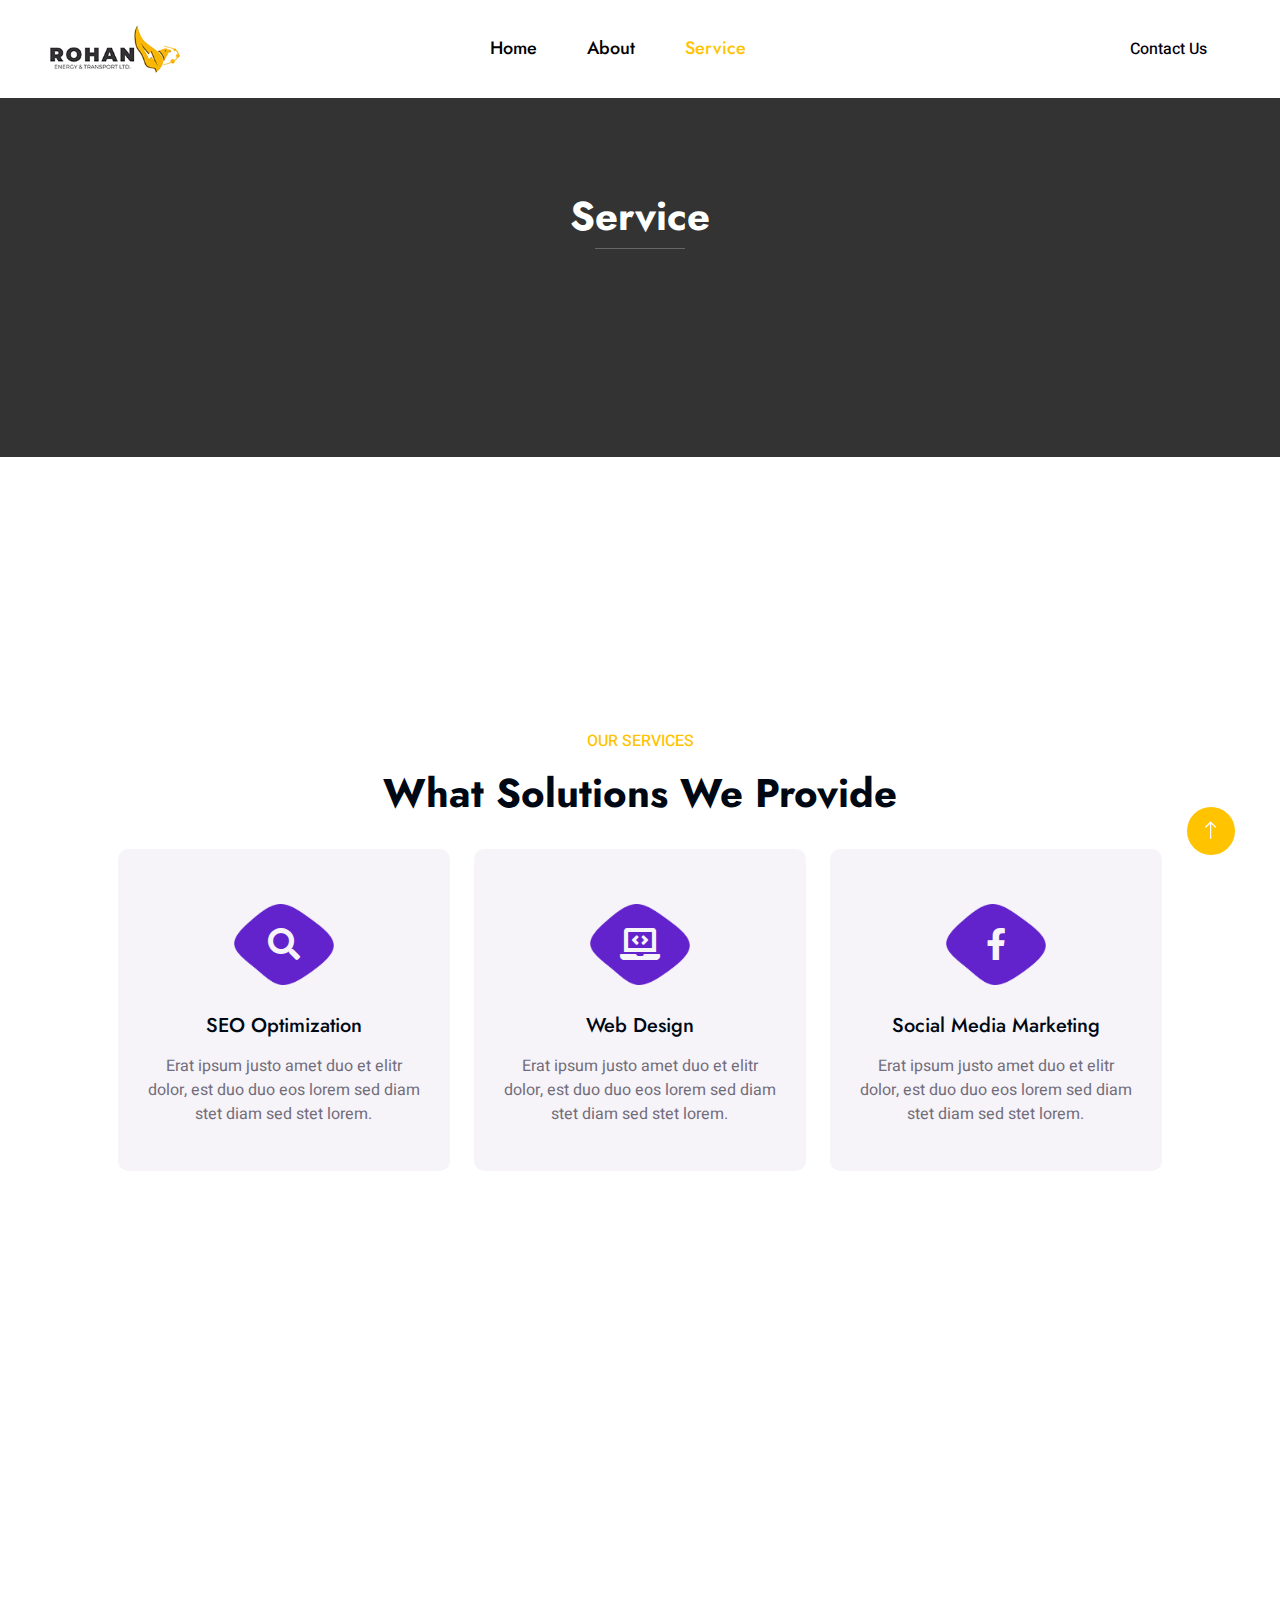
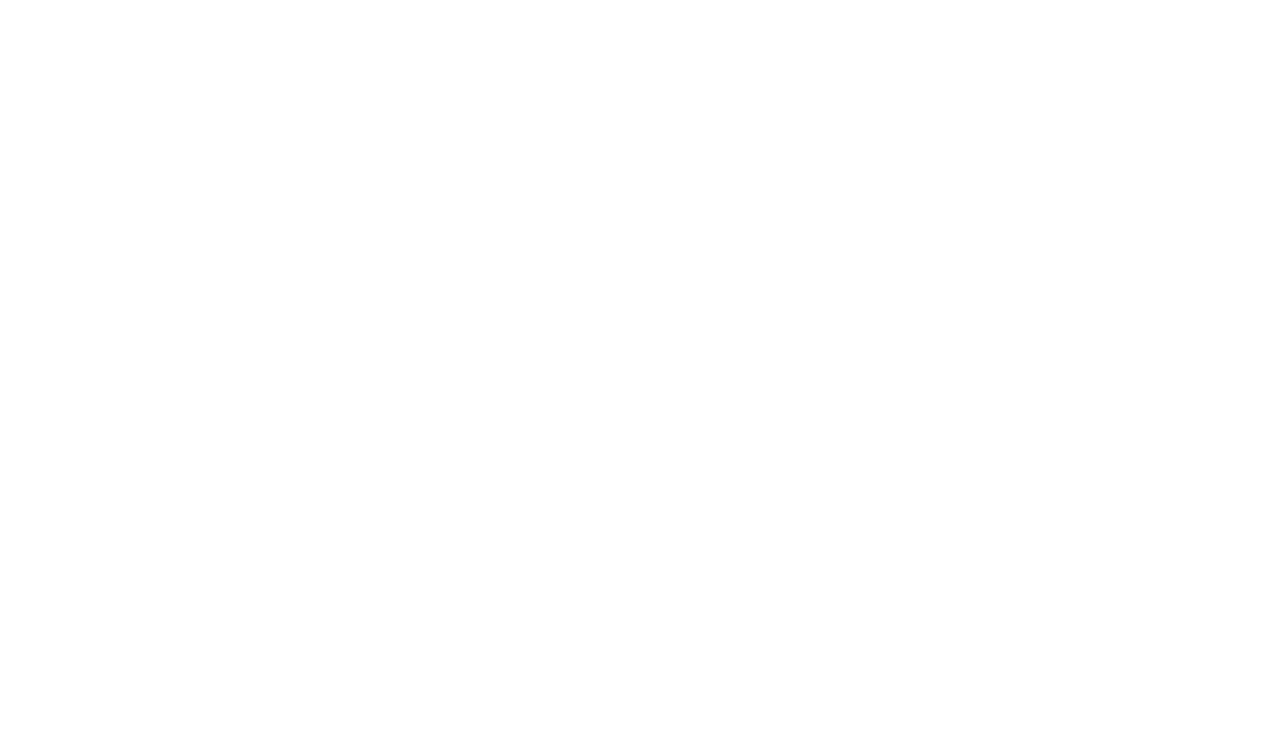
<file: service.html>
<!DOCTYPE html>
<html lang="en">
  <head>
    <meta charset="utf-8" />
    <title>Rohan - Digital Agency HTML Template</title>
    <meta content="width=device-width, initial-scale=1.0" name="viewport" />
    <meta content="" name="keywords" />
    <meta content="" name="description" />

    <!-- Favicon -->
    <link href="img/favicon.ico" rel="icon" />

    <!-- Google Web Fonts -->
    <link rel="preconnect" href="https://fonts.googleapis.com" />
    <link rel="preconnect" href="https://fonts.gstatic.com" crossorigin />
    <link
      href="https://fonts.googleapis.com/css2?family=Heebo:wght@400;500&family=Jost:wght@500;600;700&display=swap"
      rel="stylesheet"
    />

    <!-- Icon Font Stylesheet -->
    <link
      href="https://cdnjs.cloudflare.com/ajax/libs/font-awesome/5.10.0/css/all.min.css"
      rel="stylesheet"
    />
    <link
      href="https://cdn.jsdelivr.net/npm/bootstrap-icons@1.4.1/font/bootstrap-icons.css"
      rel="stylesheet"
    />

    <!-- Libraries Stylesheet -->
    <link href="lib/animate/animate.min.css" rel="stylesheet" />
    <link href="lib/owlcarousel/assets/owl.carousel.min.css" rel="stylesheet" />
    <link href="lib/lightbox/css/lightbox.min.css" rel="stylesheet" />

    <!-- Customized Bootstrap Stylesheet -->
    <link href="css/bootstrap.min.css" rel="stylesheet" />

    <!-- Template Stylesheet -->
    <link href="css/style.css" rel="stylesheet" />
  </head>

  <body>
    <div class="container-xxl bg-white p-0">
      <!-- Spinner Start -->
      <div
        id="spinner"
        class="show bg-white position-fixed translate-middle w-100 vh-100 top-50 start-50 d-flex align-items-center justify-content-center"
      >
        <div
          class="spinner-grow text-primary"
          style="width: 3rem; height: 3rem"
          role="status"
        >
          <span class="sr-only">Loading...</span>
        </div>
      </div>
      <!-- Spinner End -->

      <!-- Navbar & Hero Start -->
      <div class="container-xxl position-relative p-0">
        <nav
          class="navbar navbar-expand-lg navbar-light px-4 px-lg-5 py-3 py-lg-0"
        >
          <a href="" class="navbar-brand p-0">
            <!-- <h1 class="m-0">Rohan</h1> -->
            <h1 class="m-0">
              <img src="./img/rohan-logo-200x90-2.webp" alt="" />
            </h1>
            <!-- <img src="img/logo.png" alt="Logo"> -->
          </a>
          <button
            class="navbar-toggler"
            type="button"
            data-bs-toggle="collapse"
            data-bs-target="#navbarCollapse"
          >
            <span class="fa fa-bars"></span>
          </button>
          <div class="collapse navbar-collapse" id="navbarCollapse">
            <div class="navbar-nav mx-auto py-0">
              <a href="index.html" class="nav-item nav-link">Home</a>
              <a href="about.html" class="nav-item nav-link">About</a>
              <a href="service.html" class="nav-item nav-link active"
                >Service</a
              >
              <!-- <a href="project.html" class="nav-item nav-link">Project</a> -->
              <!-- <div class="nav-item dropdown">
                            <a href="#" class="nav-link dropdown-toggle" data-bs-toggle="dropdown">Pages</a>
                            <div class="dropdown-menu m-0">
                                <a href="team.html" class="dropdown-item">Our Team</a>
                                <a href="testimonial.html" class="dropdown-item">Testimonial</a>
                                <a href="404.html" class="dropdown-item">404 Page</a>
                            </div>
                        </div> -->
              <!-- <a href="contact.html" class="nav-item nav-link">Contact</a> -->
            </div>
            <a href="" class="btn rounded-pill py-2 px-4 ms-3 d-none d-lg-block"
              >Contact Us</a
            >
          </div>
        </nav>

        <div class="container-xxl py-5 bg-primary hero-header">
          <div class="container my-5 py-5 px-lg-5">
            <div class="row g-5 py-5">
              <div class="col-12 text-center">
                <h1 class="text-white animated slideInDown">Service</h1>
                <hr class="bg-white mx-auto mt-0" style="width: 90px" />
                <!-- <nav aria-label="breadcrumb">
                  <ol class="breadcrumb justify-content-center">
                    <li class="breadcrumb-item">
                      <a class="text-white" href="#">Home</a>
                    </li>
                    <li class="breadcrumb-item">
                      <a class="text-white" href="#">Pages</a>
                    </li>
                    <li
                      class="breadcrumb-item text-white active"
                      aria-current="page"
                    >
                      Service
                    </li>
                  </ol>
                </nav> -->
              </div>
            </div>
          </div>
        </div>
      </div>
      <!-- Navbar & Hero End -->

      <!-- Service Start -->
      <div class="container-xxl py-5">
        <div class="container py-5 px-lg-5">
          <div class="wow fadeInUp" data-wow-delay="0.1s">
            <p class="section-title text-secondary justify-content-center">
              <span></span>Our Services<span></span>
            </p>
            <h1 class="text-center mb-5">What Solutions We Provide</h1>
          </div>
          <div class="row g-4">
            <div class="col-lg-4 col-md-6 wow fadeInUp" data-wow-delay="0.1s">
              <div class="service-item d-flex flex-column text-center rounded">
                <div class="service-icon flex-shrink-0">
                  <i class="fa fa-search fa-2x"></i>
                </div>
                <h5 class="mb-3">SEO Optimization</h5>
                <p class="m-0">
                  Erat ipsum justo amet duo et elitr dolor, est duo duo eos
                  lorem sed diam stet diam sed stet lorem.
                </p>
                <a class="btn btn-square" href=""
                  ><i class="fa fa-arrow-right"></i
                ></a>
              </div>
            </div>
            <div class="col-lg-4 col-md-6 wow fadeInUp" data-wow-delay="0.3s">
              <div class="service-item d-flex flex-column text-center rounded">
                <div class="service-icon flex-shrink-0">
                  <i class="fa fa-laptop-code fa-2x"></i>
                </div>
                <h5 class="mb-3">Web Design</h5>
                <p class="m-0">
                  Erat ipsum justo amet duo et elitr dolor, est duo duo eos
                  lorem sed diam stet diam sed stet lorem.
                </p>
                <a class="btn btn-square" href=""
                  ><i class="fa fa-arrow-right"></i
                ></a>
              </div>
            </div>
            <div class="col-lg-4 col-md-6 wow fadeInUp" data-wow-delay="0.5s">
              <div class="service-item d-flex flex-column text-center rounded">
                <div class="service-icon flex-shrink-0">
                  <i class="fab fa-facebook-f fa-2x"></i>
                </div>
                <h5 class="mb-3">Social Media Marketing</h5>
                <p class="m-0">
                  Erat ipsum justo amet duo et elitr dolor, est duo duo eos
                  lorem sed diam stet diam sed stet lorem.
                </p>
                <a class="btn btn-square" href=""
                  ><i class="fa fa-arrow-right"></i
                ></a>
              </div>
            </div>
            <div class="col-lg-4 col-md-6 wow fadeInUp" data-wow-delay="0.1s">
              <div class="service-item d-flex flex-column text-center rounded">
                <div class="service-icon flex-shrink-0">
                  <i class="fa fa-mail-bulk fa-2x"></i>
                </div>
                <h5 class="mb-3">Email Marketing</h5>
                <p class="m-0">
                  Erat ipsum justo amet duo et elitr dolor, est duo duo eos
                  lorem sed diam stet diam sed stet lorem.
                </p>
                <a class="btn btn-square" href=""
                  ><i class="fa fa-arrow-right"></i
                ></a>
              </div>
            </div>
            <div class="col-lg-4 col-md-6 wow fadeInUp" data-wow-delay="0.3s">
              <div class="service-item d-flex flex-column text-center rounded">
                <div class="service-icon flex-shrink-0">
                  <i class="fa fa-thumbs-up fa-2x"></i>
                </div>
                <h5 class="mb-3">PPC Advertising</h5>
                <p class="m-0">
                  Erat ipsum justo amet duo et elitr dolor, est duo duo eos
                  lorem sed diam stet diam sed stet lorem.
                </p>
                <a class="btn btn-square" href=""
                  ><i class="fa fa-arrow-right"></i
                ></a>
              </div>
            </div>
            <div class="col-lg-4 col-md-6 wow fadeInUp" data-wow-delay="0.5s">
              <div class="service-item d-flex flex-column text-center rounded">
                <div class="service-icon flex-shrink-0">
                  <i class="fab fa-android fa-2x"></i>
                </div>
                <h5 class="mb-3">App Development</h5>
                <p class="m-0">
                  Erat ipsum justo amet duo et elitr dolor, est duo duo eos
                  lorem sed diam stet diam sed stet lorem.
                </p>
                <a class="btn btn-square" href=""
                  ><i class="fa fa-arrow-right"></i
                ></a>
              </div>
            </div>
          </div>
        </div>
      </div>
      <!-- Service End -->

      <!-- Newsletter Start -->
      <!-- <div
        class="container-xxl bg-primary newsletter py-5 wow fadeInUp"
        data-wow-delay="0.1s"
      >
        <div class="container py-5 px-lg-5">
          <div class="row justify-content-center">
            <div class="col-lg-7 text-center">
              <p class="section-title text-white justify-content-center">
                <span></span>Newsletter<span></span>
              </p>
              <h1 class="text-center text-white mb-4">Stay Always In Touch</h1>
              <p class="text-white mb-4">
                Diam dolor diam ipsum et tempor sit. Aliqu diam amet diam et eos
                labore. Clita erat ipsum et lorem et sit sed stet lorem sit
                clita duo justo
              </p>
              <div class="position-relative w-100 mt-3">
                <input
                  class="form-control border-0 rounded-pill w-100 ps-4 pe-5"
                  type="text"
                  placeholder="Enter Your Email"
                  style="height: 48px"
                />
                <button
                  type="button"
                  class="btn shadow-none position-absolute top-0 end-0 mt-1 me-2"
                >
                  <i class="fa fa-paper-plane text-primary fs-4"></i>
                </button>
              </div>
            </div>
          </div>
        </div>
      </div> -->
      <!-- Newsletter End -->

      <!-- Testimonial Start -->
      <!-- <div class="container-xxl py-5 wow fadeInUp" data-wow-delay="0.1s">
        <div class="container py-5 px-lg-5">
          <p class="section-title text-secondary justify-content-center">
            <span></span>Testimonial<span></span>
          </p>
          <h1 class="text-center mb-5">What Say Our Clients!</h1>
          <div class="owl-carousel testimonial-carousel">
            <div class="testimonial-item bg-light rounded my-4">
              <p class="fs-5">
                <i class="fa fa-quote-left fa-4x text-primary mt-n4 me-3"></i
                >Diam dolor diam ipsum sit. Aliqu diam amet diam et eos. Clita
                erat ipsum et lorem et sit sed stet lorem sit clita duo justo.
              </p>
              <div class="d-flex align-items-center">
                <img
                  class="img-fluid flex-shrink-0 rounded-circle"
                  src="img/testimonial-1.jpg"
                  style="width: 65px; height: 65px"
                />
                <div class="ps-4">
                  <h5 class="mb-1">Client Name</h5>
                  <span>Profession</span>
                </div>
              </div>
            </div>
            <div class="testimonial-item bg-light rounded my-4">
              <p class="fs-5">
                <i class="fa fa-quote-left fa-4x text-primary mt-n4 me-3"></i
                >Diam dolor diam ipsum sit. Aliqu diam amet diam et eos. Clita
                erat ipsum et lorem et sit sed stet lorem sit clita duo justo.
              </p>
              <div class="d-flex align-items-center">
                <img
                  class="img-fluid flex-shrink-0 rounded-circle"
                  src="img/testimonial-2.jpg"
                  style="width: 65px; height: 65px"
                />
                <div class="ps-4">
                  <h5 class="mb-1">Client Name</h5>
                  <span>Profession</span>
                </div>
              </div>
            </div>
            <div class="testimonial-item bg-light rounded my-4">
              <p class="fs-5">
                <i class="fa fa-quote-left fa-4x text-primary mt-n4 me-3"></i
                >Diam dolor diam ipsum sit. Aliqu diam amet diam et eos. Clita
                erat ipsum et lorem et sit sed stet lorem sit clita duo justo.
              </p>
              <div class="d-flex align-items-center">
                <img
                  class="img-fluid flex-shrink-0 rounded-circle"
                  src="img/testimonial-3.jpg"
                  style="width: 65px; height: 65px"
                />
                <div class="ps-4">
                  <h5 class="mb-1">Client Name</h5>
                  <span>Profession</span>
                </div>
              </div>
            </div>
          </div>
        </div>
      </div> -->
      <!-- Testimonial End -->

      <!-- Footer Start -->
      <div
        class="container-fluid bg-primary text-light footer wow fadeIn"
        data-wow-delay="0.1s"
      >
        <div class="container py-5 px-lg-5">
          <div class="row">
            <div class="col-md-6">
              <p class="section-title text-white h5 mb-4">
                Our Address<span></span>
              </p>
              <p>
                <i class="fa fa-map-marker-alt me-3"></i>10 Westlands Boulevard
                Accra, Ghana
              </p>
              <!-- <p><i class="fa fa-phone-alt me-3"></i>+012 345 67890</p> -->
              <p><i class="fa fa-envelope me-3"></i>info@rohan.com.gh</p>
              <div class="d-flex pt-2">
                <a class="btn btn-outline-light btn-social" href=""
                  ><i class="fab fa-twitter"></i
                ></a>
                <a class="btn btn-outline-light btn-social" href=""
                  ><i class="fab fa-facebook-f"></i
                ></a>
                <a class="btn btn-outline-light btn-social" href=""
                  ><i class="fab fa-instagram"></i
                ></a>
                <a class="btn btn-outline-light btn-social" href=""
                  ><i class="fab fa-linkedin-in"></i
                ></a>
              </div>
            </div>
            <div class="col-md-6">
              <p class="section-title text-white h5 mb-4">
                Quick Link<span></span>
              </p>
              <a class="btn btn-link" href="">About Us</a>
              <a class="btn btn-link" href="">Contact Us</a>
              <a class="btn btn-link" href="">Privacy Policy</a>
              <a class="btn btn-link" href="">Terms & Condition</a>
              <a class="btn btn-link" href="">Career</a>
            </div>
            <!-- <div class="col-md-6 col-lg-3">
                        <p class="section-title text-white h5 mb-4">Gallery<span></span></p>
                        <div class="row g-2">
                            <div class="col-4">
                                <img class="img-fluid" src="img/portfolio-1.jpg" alt="Image">
                            </div>
                            <div class="col-4">
                                <img class="img-fluid" src="img/portfolio-2.jpg" alt="Image">
                            </div>
                            <div class="col-4">
                                <img class="img-fluid" src="img/portfolio-3.jpg" alt="Image">
                            </div>
                            <div class="col-4">
                                <img class="img-fluid" src="img/portfolio-4.jpg" alt="Image">
                            </div>
                            <div class="col-4">
                                <img class="img-fluid" src="img/portfolio-5.jpg" alt="Image">
                            </div>
                            <div class="col-4">
                                <img class="img-fluid" src="img/portfolio-6.jpg" alt="Image">
                            </div>
                        </div>
                    </div> -->
            <!-- <div class="col-md-6 col-lg-3">
                        <p class="section-title text-white h5 mb-4">Newsletter<span></span></p>
                        <p>Lorem ipsum dolor sit amet elit. Phasellus nec pretium mi. Curabitur facilisis ornare velit
                            non vulpu</p>
                        <div class="position-relative w-100 mt-3">
                            <input class="form-control border-0 rounded-pill w-100 ps-4 pe-5" type="text"
                                placeholder="Your Email" style="height: 48px;">
                            <button type="button" class="btn shadow-none position-absolute top-0 end-0 mt-1 me-2"><i
                                    class="fa fa-paper-plane text-primary fs-4"></i></button>
                        </div>
                    </div> -->
          </div>
        </div>
        <div class="container px-lg-5">
          <div class="copyright">
            <div class="row">
              <div class="col-md-12 text-center text-md-center mb-3 mb-md-0">
                &copy; <a class="border-bottom" href="#">Rohan &copy; 2023 </a>,
                All Right Reserved.

                <!--/*** This template is free as long as you keep the footer author’s credit link/attribution link/backlink. If you'd like to use the template without the footer author’s credit link/attribution link/backlink, you can purchase the Credit Removal License from "https://htmlcodex.com/credit-removal". Thank you for your support. ***/-->
                Designed By <a class="border-bottom" href="#">Chrisp Tech</a>
              </div>
              <div class="col-md-6 text-center text-md-end">
                <div class="footer-menu">
                  <!-- <a href="">Home</a> -->
                  <!-- <a href="">Cookies</a> -->
                  <!-- <a href="">Help</a> -->
                  <!-- <a href="">FQAs</a> -->
                </div>
              </div>
            </div>
          </div>
        </div>
      </div>
      <!-- Footer End -->

      <!-- Back to Top -->
      <a href="#" class="btn btn-lg btn-secondary btn-lg-square back-to-top"
        ><i class="bi bi-arrow-up"></i
      ></a>
    </div>

    <!-- JavaScript Libraries -->
    <script src="https://code.jquery.com/jquery-3.4.1.min.js"></script>
    <script src="https://cdn.jsdelivr.net/npm/bootstrap@5.0.0/dist/js/bootstrap.bundle.min.js"></script>
    <script src="lib/wow/wow.min.js"></script>
    <script src="lib/easing/easing.min.js"></script>
    <script src="lib/waypoints/waypoints.min.js"></script>
    <script src="lib/counterup/counterup.min.js"></script>
    <script src="lib/owlcarousel/owl.carousel.min.js"></script>
    <script src="lib/isotope/isotope.pkgd.min.js"></script>
    <script src="lib/lightbox/js/lightbox.min.js"></script>

    <!-- Template Javascript -->
    <script src="js/main.js"></script>
  </body>
</html>
</file>
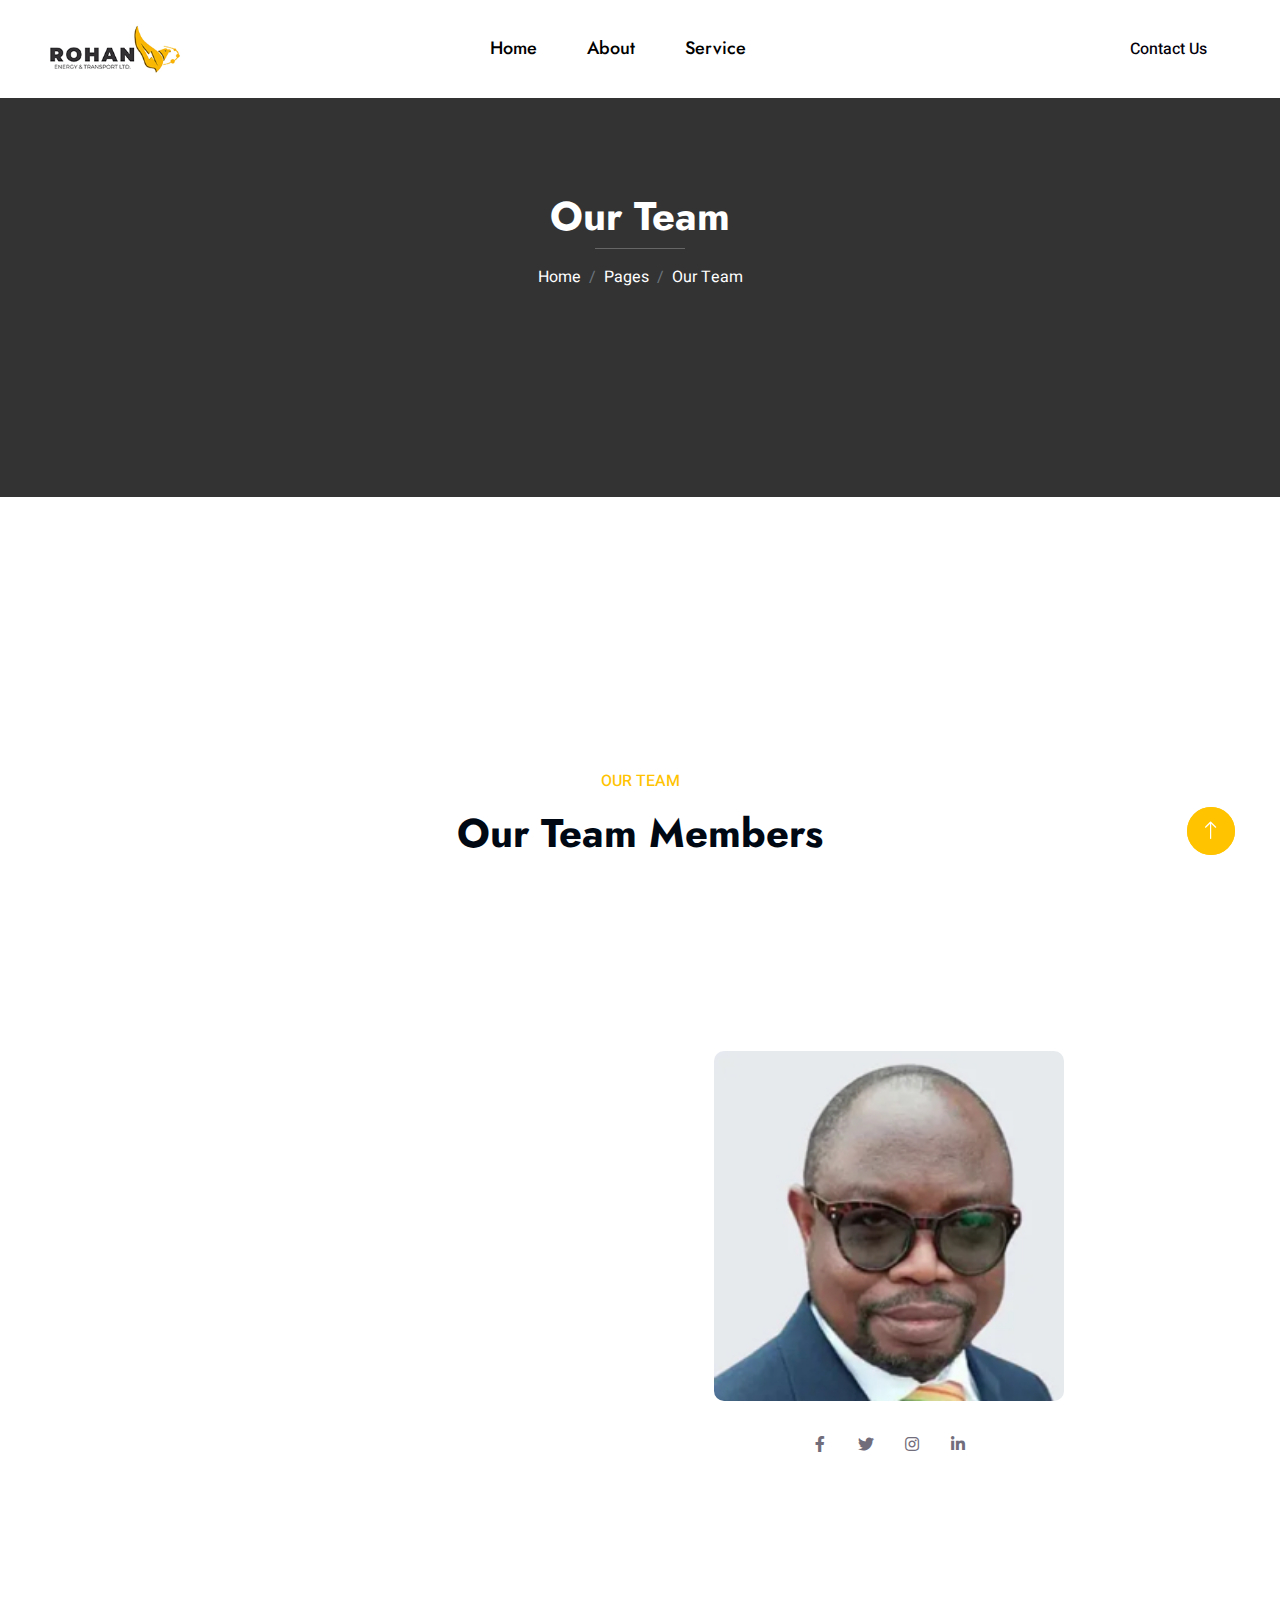
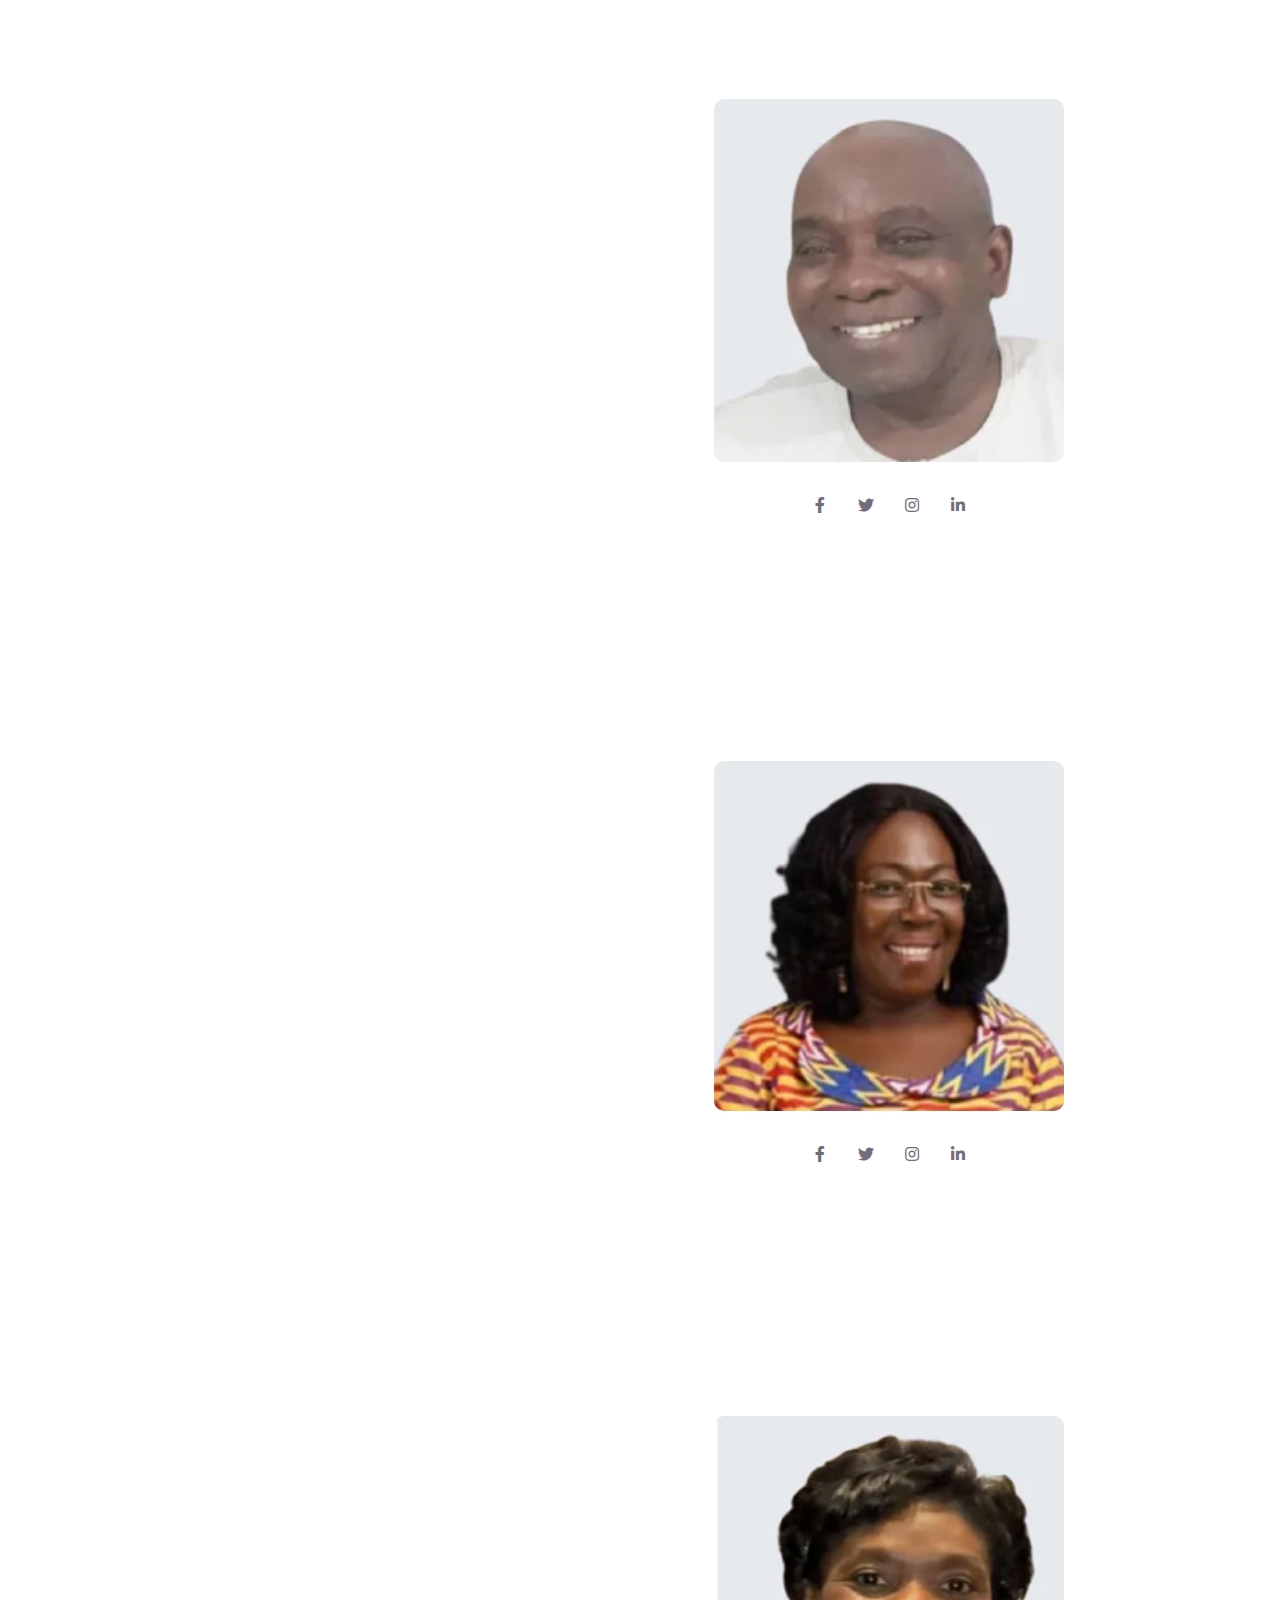
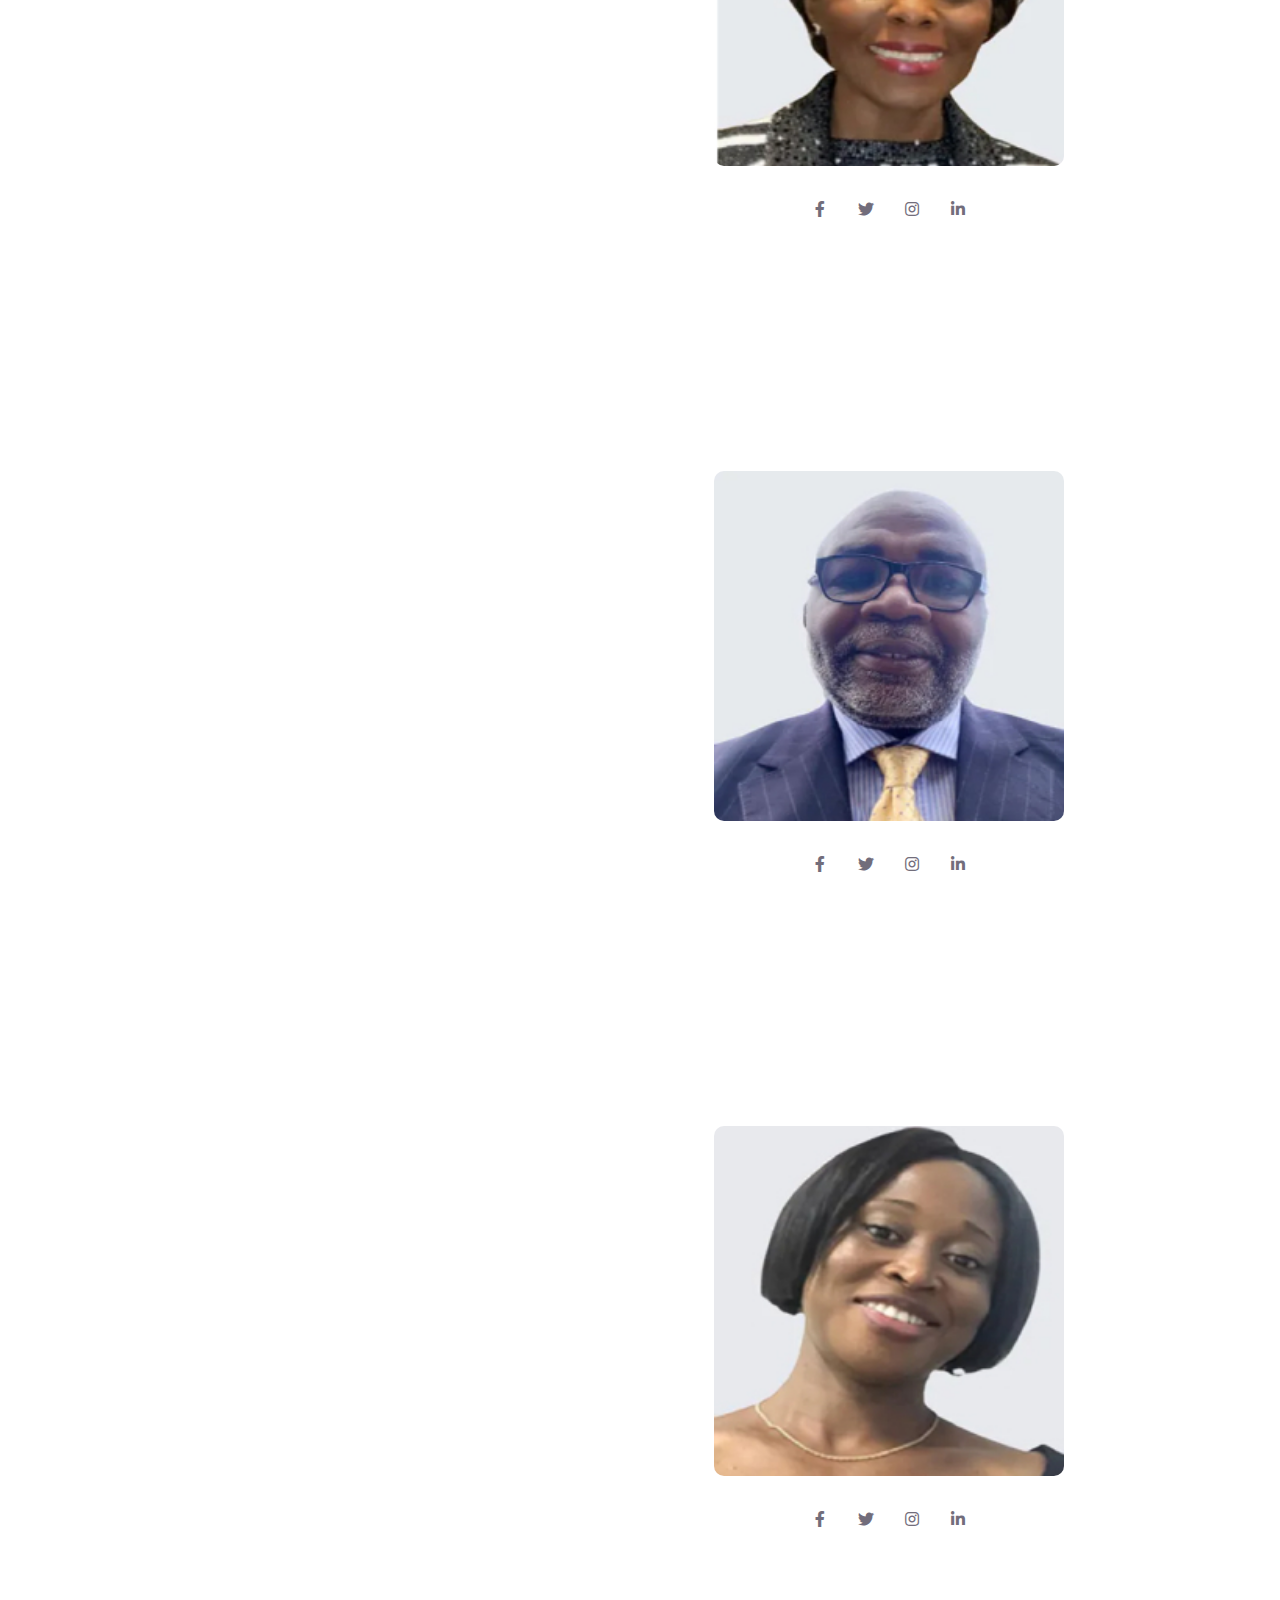
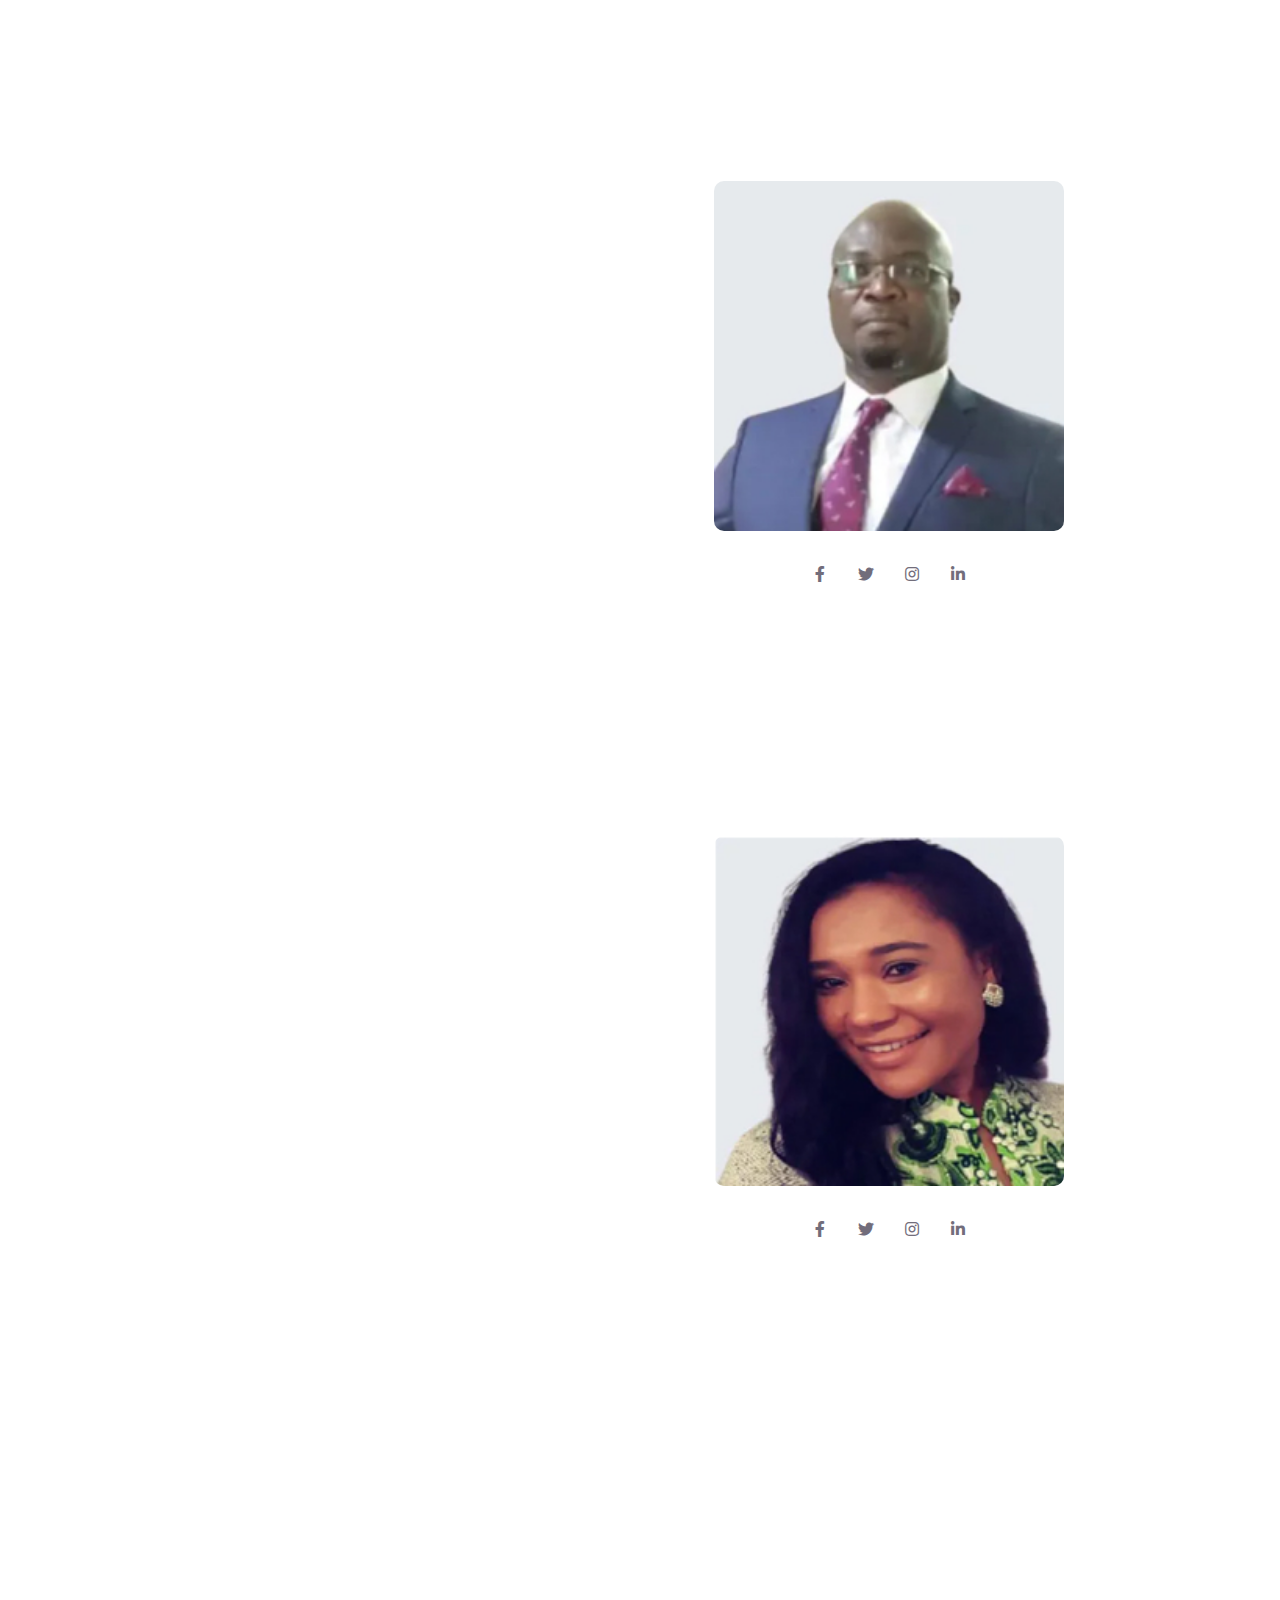
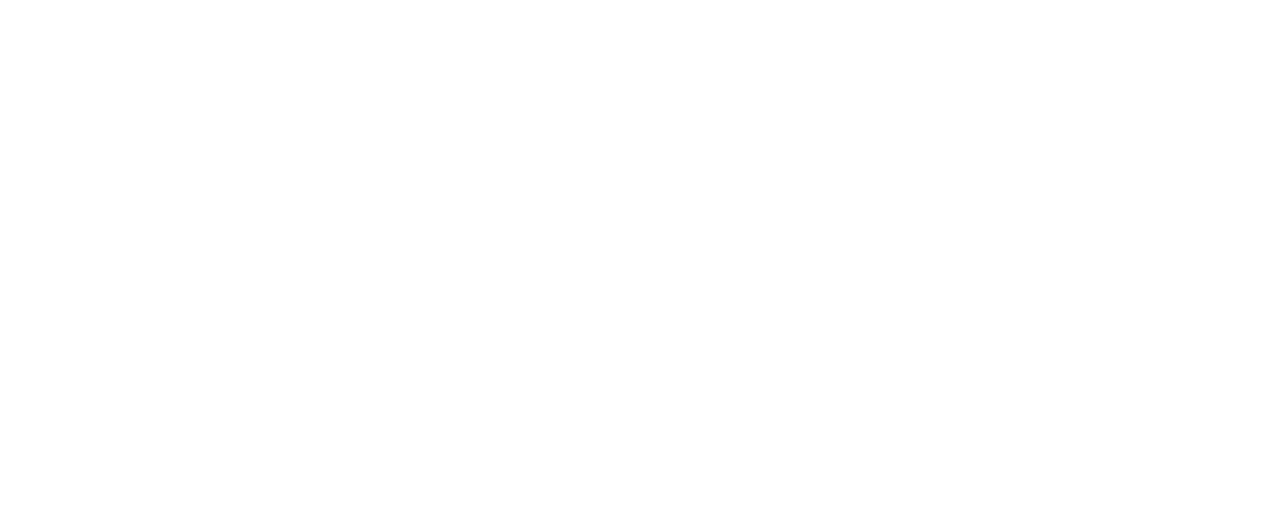
<file: team.html>
<!DOCTYPE html>
<html lang="en">

<head>
    <meta charset="utf-8">
    <title>Rohan</title>
    <meta content="width=device-width, initial-scale=1.0" name="viewport">
    <meta content="" name="keywords">
    <meta content="" name="description">

    <!-- Favicon -->
    <link href="img/favicon.ico" rel="icon">

    <!-- Google Web Fonts -->
    <link rel="preconnect" href="https://fonts.googleapis.com">
    <link rel="preconnect" href="https://fonts.gstatic.com" crossorigin>
    <link href="https://fonts.googleapis.com/css2?family=Heebo:wght@400;500&family=Jost:wght@500;600;700&display=swap"
        rel="stylesheet">

    <!-- Icon Font Stylesheet -->
    <link href="https://cdnjs.cloudflare.com/ajax/libs/font-awesome/5.10.0/css/all.min.css" rel="stylesheet">
    <link href="https://cdn.jsdelivr.net/npm/bootstrap-icons@1.4.1/font/bootstrap-icons.css" rel="stylesheet">

    <!-- Libraries Stylesheet -->
    <link href="lib/animate/animate.min.css" rel="stylesheet">
    <link href="lib/owlcarousel/assets/owl.carousel.min.css" rel="stylesheet">
    <link href="lib/lightbox/css/lightbox.min.css" rel="stylesheet">

    <!-- Customized Bootstrap Stylesheet -->
    <link href="css/bootstrap.min.css" rel="stylesheet">

    <!-- Template Stylesheet -->
    <link href="css/style.css" rel="stylesheet">
</head>

<body>
    <div class="container-xxl bg-white p-0">
        <!-- Spinner Start -->
        <div id="spinner"
            class="show bg-white position-fixed translate-middle w-100 vh-100 top-50 start-50 d-flex align-items-center justify-content-center">
            <div class="spinner-grow text-primary" style="width: 3rem; height: 3rem;" role="status">
                <span class="sr-only">Loading...</span>
            </div>
        </div>
        <!-- Spinner End -->


        <!-- Navbar & Hero Start -->
        <div class="container-xxl position-relative p-0">
            <nav class="navbar navbar-expand-lg navbar-light px-4 px-lg-5 py-3 py-lg-0">
                <a href="" class="navbar-brand p-0">
                    <!-- <h1 class="m-0">DGital</h1> -->
                    <h1 class="m-0"><img src="./img/rohan-logo-200x90-2.webp" alt=""></h1>
                    <!-- <img src="img/logo.png" alt="Logo"> -->
                </a>
                <button class="navbar-toggler" type="button" data-bs-toggle="collapse" data-bs-target="#navbarCollapse">
                    <span class="fa fa-bars"></span>
                </button>
                <div class="collapse navbar-collapse" id="navbarCollapse">
                    <div class="navbar-nav mx-auto py-0">
                        <a href="index.html" class="nav-item nav-link ">Home</a>
                        <a href="about.html" class="nav-item nav-link">About</a>
                        <a href="#Services" class="nav-item nav-link">Service</a>
                        <!-- <a href="project.html" class="nav-item nav-link">Project</a> -->
                        <!-- <div class="nav-item dropdown">
                                        <a href="#" class="nav-link dropdown-toggle" data-bs-toggle="dropdown">Pages</a>
                                        <div class="dropdown-menu m-0">
                                            <a href="team.html" class="dropdown-item">Our Team</a>
                                            <a href="testimonial.html" class="dropdown-item">Testimonial</a>
                                            <a href="404.html" class="dropdown-item">404 Page</a>
                                        </div>
                                    </div> -->
                        <!-- <a href="#contact" class="nav-item nav-link">Contact Us</a> -->
                    </div>
                    <a href="#contact" class="btn rounded-pill py-2 px-4 ms-3 d-none d-lg-block">Contact Us</a>
                </div>
            </nav>


            <div class="container-xxl py-5 bg-primary hero-header">
                <div class="container my-5 py-5 px-lg-5">
                    <div class="row g-5 py-5">
                        <div class="col-12 text-center">
                            <h1 class="text-white animated slideInDown">Our Team</h1>
                            <hr class="bg-white mx-auto mt-0" style="width: 90px;">
                            <nav aria-label="breadcrumb">
                                <ol class="breadcrumb justify-content-center">
                                    <li class="breadcrumb-item"><a class="text-white" href="#">Home</a></li>
                                    <li class="breadcrumb-item"><a class="text-white" href="#">Pages</a></li>
                                    <li class="breadcrumb-item text-white active" aria-current="page">Our Team</li>
                                </ol>
                            </nav>
                        </div>
                    </div>
                </div>
            </div>
        </div>
        <!-- Navbar & Hero End -->


        <!-- Team Start -->
        <div class="container-xxl py-5">
            <div class="container py-5 px-lg-5">
                <div class="wow fadeInUp" data-wow-delay="0.1s">
                    <p class="section-title text-secondary justify-content-center"><span></span>Our Team<span></span>
                    </p>
                    <h1 class="text-center mb-5">Our Team Members</h1>
                </div>
                <div class="row g-4">
                    <div class="container-xxl py-5">
                        <div class="container pyx-5 px-lg-5">
                            <div class="row g-5 align-items-center">
                                <div class="col-lg-6 wow fadeInUp" data-wow-delay="0.1s">
                                    <!-- <p class="section-title text-secondary">Our Company<span></span></p> -->
                                    <h3 class="mb-5">Bethel Agyeman Donkor</h3>
                                    <h4 class="mb-5 board-title">Board Chairman</h4>

                                    <div class="brief-info mb-4">
                                        <p>Lorem ipsum dolor sit amet consectetur adipisicing elit. Atque iusto omnis
                                            aliquam pariatur
                                            laboriosam eaque,
                                            perspiciatis esse voluptatem amet rerum ad voluptatum ullam, blanditiis
                                            provident aspernatur
                                            dolores facere
                                            quos? Temporibus cum fugiat praesentium nihil laborum labore cupiditate
                                            pariatur ipsum,
                                            dolore eaque enim rem
                                            nobis non modi eum esse reiciendis veritatis a et dolores quidem error
                                            excepturi totam.
                                            Provident eaque dolor
                                            libero similique ex! Blanditiis in ea porro iusto quis dolores praesentium
                                            non delectus quae
                                            repellat. Sapiente
                                            ducimus aspernatur velit hic, accusantium natus, laudantium eius sunt
                                            veritatis repudiandae
                                            adipisci saepe
                                            itaque voluptatem cupiditate labore quasi qui doloribus quo eum esse aut
                                            illum asperiores
                                            dolorem? At dolorum
                                            voluptate velit, molestias a nisi quo, hic repellat reiciendis architecto
                                            corporis amet!
                                            Dolorum facilis quae
                                            voluptatem enim distinctio numquam laboriosam rerum hic reprehenderit vero
                                            sed excepturi
                                            magnam temporibus
                                            dolore pariatur voluptatibus, possimus error itaque odio nam repudiandae
                                            fuga ex.
                                            Architecto, dicta.
                                        </p>
                                    </div>
                                </div>
                                <div class="col-lg-6">
                                    <div class="text-center p-4">
                                        <img class="img-fluid mb-4 right-img" src="img/bethel.jpg" alt="">
                                        <!-- <h5>John Doe</h5> -->
                                        <!-- <span>Board Chairman</span> -->
                                    </div>
                                    <div class="d-flex justify-content-center p-4 social-media">
                                        <a class="btn btn-square mx-1" href=""><i class="fab fa-facebook-f"></i></a>
                                        <a class="btn btn-square mx-1" href=""><i class="fab fa-twitter"></i></a>
                                        <a class="btn btn-square mx-1" href=""><i class="fab fa-instagram"></i></a>
                                        <a class="btn btn-square mx-1" href=""><i class="fab fa-linkedin-in"></i></a>
                                    </div>
                                </div>

                            </div>
                        </div>
                    </div>

                    <div class="container-xxl py-5">
                        <div class="container pyx-5 px-lg-5">
                            <div class="row g-5 align-items-center">
                                <div class="col-lg-6 wow fadeInUp" data-wow-delay="0.1s">
                                    <!-- <p class="section-title text-secondary">Our Company<span></span></p> -->
                                    <h3 class="mb-5">Prof. Ago Macgranaky-Quaye</h3>
                                    <h4 class="mb-5 board-title">Director</h4>
                                    <div class="brief-info mb-4">
                                        <p>Lorem ipsum dolor sit amet consectetur adipisicing elit. Atque iusto omnis
                                            aliquam pariatur
                                            laboriosam eaque,
                                            perspiciatis esse voluptatem amet rerum ad voluptatum ullam, blanditiis
                                            provident aspernatur
                                            dolores facere
                                            quos? Temporibus cum fugiat praesentium nihil laborum labore cupiditate
                                            pariatur ipsum,
                                            dolore eaque enim rem
                                            nobis non modi eum esse reiciendis veritatis a et dolores quidem error
                                            excepturi totam.
                                            Provident eaque dolor
                                            libero similique ex! Blanditiis in ea porro iusto quis dolores praesentium
                                            non delectus quae
                                            repellat. Sapiente
                                            ducimus aspernatur velit hic, accusantium natus, laudantium eius sunt
                                            veritatis repudiandae
                                            adipisci saepe
                                            itaque voluptatem cupiditate labore quasi qui doloribus quo eum esse aut
                                            illum asperiores
                                            dolorem? At dolorum
                                            voluptate velit, molestias a nisi quo, hic repellat reiciendis architecto
                                            corporis amet!
                                            Dolorum facilis quae
                                            voluptatem enim distinctio numquam laboriosam rerum hic reprehenderit vero
                                            sed excepturi
                                            magnam temporibus
                                            dolore pariatur voluptatibus, possimus error itaque odio nam repudiandae
                                            fuga ex.
                                            Architecto, dicta.
                                        </p>
                                    </div>


                                </div>
                                <div class="col-lg-6">
                                    <div class="text-center p-4">
                                        <img class="img-fluid mb-4 right-img" src="img/prof.jpg" alt="">
                                        <!-- <h5>John Doe</h5> -->
                                        <!-- <span>CEO & Founder</span> -->
                                    </div>
                                    <div class="d-flex justify-content-center p-4 social-media">
                                        <a class="btn btn-square mx-1" href=""><i class="fab fa-facebook-f"></i></a>
                                        <a class="btn btn-square mx-1" href=""><i class="fab fa-twitter"></i></a>
                                        <a class="btn btn-square mx-1" href=""><i class="fab fa-instagram"></i></a>
                                        <a class="btn btn-square mx-1" href=""><i class="fab fa-linkedin-in"></i></a>
                                    </div>
                                </div>

                            </div>
                        </div>
                    </div>

                    <div class="container-xxl py-5">
                        <div class="container pyx-5 px-lg-5">
                            <div class="row g-5 align-items-center">
                                <div class="col-lg-6 wow fadeInUp" data-wow-delay="0.1s">
                                    <!-- <p class="section-title text-secondary">Our Company<span></span></p> -->
                                    <h3 class="mb-5">Sarah Buahin</h3>
                                    <h4 class="mb-5 board-title">Director</h4>
                                    <div class="brief-info mb-4">
                                        <p>Lorem ipsum dolor sit amet consectetur adipisicing elit. Atque iusto omnis
                                            aliquam pariatur
                                            laboriosam eaque,
                                            perspiciatis esse voluptatem amet rerum ad voluptatum ullam, blanditiis
                                            provident aspernatur
                                            dolores facere
                                            quos? Temporibus cum fugiat praesentium nihil laborum labore cupiditate
                                            pariatur ipsum,
                                            dolore eaque enim rem
                                            nobis non modi eum esse reiciendis veritatis a et dolores quidem error
                                            excepturi totam.
                                            Provident eaque dolor
                                            libero similique ex! Blanditiis in ea porro iusto quis dolores praesentium
                                            non delectus quae
                                            repellat. Sapiente
                                            ducimus aspernatur velit hic, accusantium natus, laudantium eius sunt
                                            veritatis repudiandae
                                            adipisci saepe
                                            itaque voluptatem cupiditate labore quasi qui doloribus quo eum esse aut
                                            illum asperiores
                                            dolorem? At dolorum
                                            voluptate velit, molestias a nisi quo, hic repellat reiciendis architecto
                                            corporis amet!
                                            Dolorum facilis quae
                                            voluptatem enim distinctio numquam laboriosam rerum hic reprehenderit vero
                                            sed excepturi
                                            magnam temporibus
                                            dolore pariatur voluptatibus, possimus error itaque odio nam repudiandae
                                            fuga ex.
                                            Architecto, dicta.
                                        </p>
                                    </div>


                                </div>
                                <div class="col-lg-6">
                                    <div class="text-center p-4">
                                        <img class="img-fluid mb-4 right-img" src="img/sarah.jpg" alt="">
                                        <!-- <h5>John Doe</h5> -->
                                        <!-- <span>CEO & Founder</span> -->
                                    </div>
                                    <div class="d-flex justify-content-center p-4 social-media">
                                        <a class="btn btn-square mx-1" href=""><i class="fab fa-facebook-f"></i></a>
                                        <a class="btn btn-square mx-1" href=""><i class="fab fa-twitter"></i></a>
                                        <a class="btn btn-square mx-1" href=""><i class="fab fa-instagram"></i></a>
                                        <a class="btn btn-square mx-1" href=""><i class="fab fa-linkedin-in"></i></a>
                                    </div>
                                </div>

                            </div>
                        </div>
                    </div>

                    <div class="container-xxl py-5">
                        <div class="container pyx-5 px-lg-5">
                            <div class="row g-5 align-items-center">
                                <div class="col-lg-6 wow fadeInUp" data-wow-delay="0.1s">
                                    <!-- <p class="section-title text-secondary">Our Company<span></span></p> -->
                                    <h3 class="mb-5">Dr. Adelaide Willis</h3>
                                    <h4 class="mb-5 board-title">Director</h4>
                                    <div class="brief-info mb-4">
                                        <p>Lorem ipsum dolor sit amet consectetur adipisicing elit. Atque iusto omnis
                                            aliquam pariatur
                                            laboriosam eaque,
                                            perspiciatis esse voluptatem amet rerum ad voluptatum ullam, blanditiis
                                            provident aspernatur
                                            dolores facere
                                            quos? Temporibus cum fugiat praesentium nihil laborum labore cupiditate
                                            pariatur ipsum,
                                            dolore eaque enim rem
                                            nobis non modi eum esse reiciendis veritatis a et dolores quidem error
                                            excepturi totam.
                                            Provident eaque dolor
                                            libero similique ex! Blanditiis in ea porro iusto quis dolores praesentium
                                            non delectus quae
                                            repellat. Sapiente
                                            ducimus aspernatur velit hic, accusantium natus, laudantium eius sunt
                                            veritatis repudiandae
                                            adipisci saepe
                                            itaque voluptatem cupiditate labore quasi qui doloribus quo eum esse aut
                                            illum asperiores
                                            dolorem? At dolorum
                                            voluptate velit, molestias a nisi quo, hic repellat reiciendis architecto
                                            corporis amet!
                                            Dolorum facilis quae
                                            voluptatem enim distinctio numquam laboriosam rerum hic reprehenderit vero
                                            sed excepturi
                                            magnam temporibus
                                            dolore pariatur voluptatibus, possimus error itaque odio nam repudiandae
                                            fuga ex.
                                            Architecto, dicta. </p>
                                    </div>


                                </div>
                                <div class="col-lg-6">
                                    <div class="text-center p-4">
                                        <img class="img-fluid mb-4 right-img" src="img/adelaide.jpg" alt="">
                                        <!-- <h5>John Doe</h5> -->
                                        <!-- <span>CEO & Founder</span> -->
                                    </div>
                                    <div class="d-flex justify-content-center p-4 social-media">
                                        <a class="btn btn-square mx-1" href=""><i class="fab fa-facebook-f"></i></a>
                                        <a class="btn btn-square mx-1" href=""><i class="fab fa-twitter"></i></a>
                                        <a class="btn btn-square mx-1" href=""><i class="fab fa-instagram"></i></a>
                                        <a class="btn btn-square mx-1" href=""><i class="fab fa-linkedin-in"></i></a>
                                    </div>
                                </div>

                            </div>
                        </div>
                    </div>

                    <div class="container-xxl py-5">
                        <div class="container pyx-5 px-lg-5">
                            <div class="row g-5 align-items-center">
                                <div class="col-lg-6 wow fadeInUp" data-wow-delay="0.1s">
                                    <!-- <p class="section-title text-secondary">Our Company<span></span></p> -->
                                    <h3 class="mb-5">Joseph Abbey-Mensah</h3>
                                    <h4 class="mb-5 board-title">Director</h4>
                                    <div class="brief-info mb-4">
                                        <p>Lorem ipsum dolor sit amet consectetur adipisicing elit. Atque iusto omnis
                                            aliquam pariatur
                                            laboriosam eaque,
                                            perspiciatis esse voluptatem amet rerum ad voluptatum ullam, blanditiis
                                            provident aspernatur
                                            dolores facere
                                            quos? Temporibus cum fugiat praesentium nihil laborum labore cupiditate
                                            pariatur ipsum,
                                            dolore eaque enim rem
                                            nobis non modi eum esse reiciendis veritatis a et dolores quidem error
                                            excepturi totam.
                                            Provident eaque dolor
                                            libero similique ex! Blanditiis in ea porro iusto quis dolores praesentium
                                            non delectus quae
                                            repellat. Sapiente
                                            ducimus aspernatur velit hic, accusantium natus, laudantium eius sunt
                                            veritatis repudiandae
                                            adipisci saepe
                                            itaque voluptatem cupiditate labore quasi qui doloribus quo eum esse aut
                                            illum asperiores
                                            dolorem? At dolorum
                                            voluptate velit, molestias a nisi quo, hic repellat reiciendis architecto
                                            corporis amet!
                                            Dolorum facilis quae
                                            voluptatem enim distinctio numquam laboriosam rerum hic reprehenderit vero
                                            sed excepturi
                                            magnam temporibus
                                            dolore pariatur voluptatibus, possimus error itaque odio nam repudiandae
                                            fuga ex.
                                            Architecto, dicta. </p>
                                    </div>


                                </div>
                                <div class="col-lg-6">
                                    <div class="text-center p-4">
                                        <img class="img-fluid mb-4 right-img" src="img/joseph.jpg" alt="">
                                        <!-- <h5>John Doe</h5> -->
                                        <!-- <span>CEO & Founder</span> -->
                                    </div>
                                    <div class="d-flex justify-content-center p-4 social-media">
                                        <a class="btn btn-square mx-1" href=""><i class="fab fa-facebook-f"></i></a>
                                        <a class="btn btn-square mx-1" href=""><i class="fab fa-twitter"></i></a>
                                        <a class="btn btn-square mx-1" href=""><i class="fab fa-instagram"></i></a>
                                        <a class="btn btn-square mx-1" href=""><i class="fab fa-linkedin-in"></i></a>
                                    </div>
                                </div>

                            </div>
                        </div>
                    </div>

                    <div class="container-xxl py-5">
                        <div class="container pyx-5 px-lg-5">
                            <div class="row g-5 align-items-center">
                                <div class="col-lg-6 wow fadeInUp" data-wow-delay="0.1s">
                                    <!-- <p class="section-title text-secondary">Our Company<span></span></p> -->
                                    <h3 class="mb-5">Juliet Opoku Biney</h3>
                                    <h4 class="mb-5 board-title">Director</h4>
                                    <div class="brief-info mb-4">
                                        <p>Lorem ipsum dolor sit amet consectetur adipisicing elit. Atque iusto omnis
                                            aliquam pariatur
                                            laboriosam eaque,
                                            perspiciatis esse voluptatem amet rerum ad voluptatum ullam, blanditiis
                                            provident aspernatur
                                            dolores facere
                                            quos? Temporibus cum fugiat praesentium nihil laborum labore cupiditate
                                            pariatur ipsum,
                                            dolore eaque enim rem
                                            nobis non modi eum esse reiciendis veritatis a et dolores quidem error
                                            excepturi totam.
                                            Provident eaque dolor
                                            libero similique ex! Blanditiis in ea porro iusto quis dolores praesentium
                                            non delectus quae
                                            repellat. Sapiente
                                            ducimus aspernatur velit hic, accusantium natus, laudantium eius sunt
                                            veritatis repudiandae
                                            adipisci saepe
                                            itaque voluptatem cupiditate labore quasi qui doloribus quo eum esse aut
                                            illum asperiores
                                            dolorem? At dolorum
                                            voluptate velit, molestias a nisi quo, hic repellat reiciendis architecto
                                            corporis amet!
                                            Dolorum facilis quae
                                            voluptatem enim distinctio numquam laboriosam rerum hic reprehenderit vero
                                            sed excepturi
                                            magnam temporibus
                                            dolore pariatur voluptatibus, possimus error itaque odio nam repudiandae
                                            fuga ex.
                                            Architecto, dicta. </p>
                                    </div>


                                </div>
                                <div class="col-lg-6">
                                    <div class="text-center p-4">
                                        <img class="img-fluid mb-4 right-img" src="img/biney.jpg" alt="">
                                        <!-- <h5>John Doe</h5> -->
                                        <!-- <span>CEO & Founder</span> -->
                                    </div>
                                    <div class="d-flex justify-content-center p-4 social-media">
                                        <a class="btn btn-square mx-1" href=""><i class="fab fa-facebook-f"></i></a>
                                        <a class="btn btn-square mx-1" href=""><i class="fab fa-twitter"></i></a>
                                        <a class="btn btn-square mx-1" href=""><i class="fab fa-instagram"></i></a>
                                        <a class="btn btn-square mx-1" href=""><i class="fab fa-linkedin-in"></i></a>
                                    </div>
                                </div>

                            </div>
                        </div>
                    </div>

                    <div class="container-xxl py-5">
                        <div class="container pyx-5 px-lg-5">
                            <div class="row g-5 align-items-center">
                                <div class="col-lg-6 wow fadeInUp" data-wow-delay="0.1s">
                                    <!-- <p class="section-title text-secondary">Our Company<span></span></p> -->
                                    <h3 class="mb-5">Rodger Allotey</h3>
                                    <h4 class="mb-5 board-title"> Executive Director</h4>
                                    <div class="brief-info mb-4">
                                        <p>Lorem ipsum dolor sit amet consectetur adipisicing elit. Atque iusto omnis
                                            aliquam pariatur
                                            laboriosam eaque,
                                            perspiciatis esse voluptatem amet rerum ad voluptatum ullam, blanditiis
                                            provident aspernatur
                                            dolores facere
                                            quos? Temporibus cum fugiat praesentium nihil laborum labore cupiditate
                                            pariatur ipsum,
                                            dolore eaque enim rem
                                            nobis non modi eum esse reiciendis veritatis a et dolores quidem error
                                            excepturi totam.
                                            Provident eaque dolor
                                            libero similique ex! Blanditiis in ea porro iusto quis dolores praesentium
                                            non delectus quae
                                            repellat. Sapiente
                                            ducimus aspernatur velit hic, accusantium natus, laudantium eius sunt
                                            veritatis repudiandae
                                            adipisci saepe
                                            itaque voluptatem cupiditate labore quasi qui doloribus quo eum esse aut
                                            illum asperiores
                                            dolorem? At dolorum
                                            voluptate velit, molestias a nisi quo, hic repellat reiciendis architecto
                                            corporis amet!
                                            Dolorum facilis quae
                                            voluptatem enim distinctio numquam laboriosam rerum hic reprehenderit vero
                                            sed excepturi
                                            magnam temporibus
                                            dolore pariatur voluptatibus, possimus error itaque odio nam repudiandae
                                            fuga ex.
                                            Architecto, dicta. </p>
                                    </div>


                                </div>
                                <div class="col-lg-6">
                                    <div class="text-center p-4">
                                        <img class="img-fluid mb-4 right-img" src="img/rodger.jpg" alt="">
                                        <!-- <h5>John Doe</h5> -->
                                        <!-- <span>CEO & Founder</span> -->
                                    </div>
                                    <div class="d-flex justify-content-center p-4 social-media">
                                        <a class="btn btn-square mx-1" href=""><i class="fab fa-facebook-f"></i></a>
                                        <a class="btn btn-square mx-1" href=""><i class="fab fa-twitter"></i></a>
                                        <a class="btn btn-square mx-1" href=""><i class="fab fa-instagram"></i></a>
                                        <a class="btn btn-square mx-1" href=""><i class="fab fa-linkedin-in"></i></a>
                                    </div>
                                </div>

                            </div>
                        </div>
                    </div>

                    <div class="container-xxl py-5">
                        <div class="container pyx-5 px-lg-5">
                            <div class="row g-5 align-items-center">
                                <div class="col-lg-6 wow fadeInUp" data-wow-delay="0.1s">
                                    <!-- <p class="section-title text-secondary">Our Company<span></span></p> -->
                                    <h3 class="mb-5">Hannah Allotey</h3>
                                    <h4 class="mb-5 board-title">Director</h4>
                                    <div class="brief-info mb-4">
                                        <p>Lorem ipsum dolor sit amet consectetur adipisicing elit. Atque iusto omnis
                                            aliquam pariatur
                                            laboriosam eaque,
                                            perspiciatis esse voluptatem amet rerum ad voluptatum ullam, blanditiis
                                            provident aspernatur
                                            dolores facere
                                            quos? Temporibus cum fugiat praesentium nihil laborum labore cupiditate
                                            pariatur ipsum,
                                            dolore eaque enim rem
                                            nobis non modi eum esse reiciendis veritatis a et dolores quidem error
                                            excepturi totam.
                                            Provident eaque dolor
                                            libero similique ex! Blanditiis in ea porro iusto quis dolores praesentium
                                            non delectus quae
                                            repellat. Sapiente
                                            ducimus aspernatur velit hic, accusantium natus, laudantium eius sunt
                                            veritatis repudiandae
                                            adipisci saepe
                                            itaque voluptatem cupiditate labore quasi qui doloribus quo eum esse aut
                                            illum asperiores
                                            dolorem? At dolorum
                                            voluptate velit, molestias a nisi quo, hic repellat reiciendis architecto
                                            corporis amet!
                                            Dolorum facilis quae
                                            voluptatem enim distinctio numquam laboriosam rerum hic reprehenderit vero
                                            sed excepturi
                                            magnam temporibus
                                            dolore pariatur voluptatibus, possimus error itaque odio nam repudiandae
                                            fuga ex.
                                            Architecto, dicta. </p>
                                    </div>


                                </div>
                                <div class="col-lg-6">
                                    <div class="text-center p-4">
                                        <img class="img-fluid mb-4 right-img" src="img/hannah.jpg" alt="">
                                        <!-- <h5>John Doe</h5> -->
                                        <!-- <span>CEO & Founder</span> -->
                                    </div>
                                    <div class="d-flex justify-content-center p-4 social-media">
                                        <a class="btn btn-square mx-1" href=""><i class="fab fa-facebook-f"></i></a>
                                        <a class="btn btn-square mx-1" href=""><i class="fab fa-twitter"></i></a>
                                        <a class="btn btn-square mx-1" href=""><i class="fab fa-instagram"></i></a>
                                        <a class="btn btn-square mx-1" href=""><i class="fab fa-linkedin-in"></i></a>
                                    </div>
                                </div>

                            </div>
                        </div>
                    </div>

                </div>
            </div>
        </div>
        <!-- Team End -->



        <!-- Footer Start -->
        <div class="container-fluid bg-primary text-light footer wow fadeIn" data-wow-delay="0.1s">
            <div class="container py-5 px-lg-5">
                <div class="row">
                    <div class="col-md-6 ">
                        <p class="section-title text-white h5 mb-4">Our Address<span></span></p>
                        <p><i class="fa fa-map-marker-alt me-3"></i>10 Westlands Boulevard Accra, Ghana </p>
                        <!-- <p><i class="fa fa-phone-alt me-3"></i>+012 345 67890</p> -->
                        <p><i class="fa fa-envelope me-3"></i>info@rohan.com.gh</p>
                        <div class="d-flex pt-2">
                            <a class="btn btn-outline-light btn-social" href=""><i class="fab fa-twitter"></i></a>
                            <a class="btn btn-outline-light btn-social" href=""><i class="fab fa-facebook-f"></i></a>
                            <a class="btn btn-outline-light btn-social" href=""><i class="fab fa-instagram"></i></a>
                            <a class="btn btn-outline-light btn-social" href=""><i class="fab fa-linkedin-in"></i></a>
                        </div>
                    </div>
                    <div class="col-md-6 ">
                        <p class="section-title text-white h5 mb-4">Quick Link<span></span></p>
                        <a class="btn btn-link" href="">About Us</a>
                        <a class="btn btn-link" href="">Contact Us</a>
                        <a class="btn btn-link" href="">Privacy Policy</a>
                        <a class="btn btn-link" href="">Terms & Condition</a>
                        <a class="btn btn-link" href="">Career</a>
                    </div>
                    <!-- <div class="col-md-6 col-lg-3">
                                <p class="section-title text-white h5 mb-4">Gallery<span></span></p>
                                <div class="row g-2">
                                    <div class="col-4">
                                        <img class="img-fluid" src="img/portfolio-1.jpg" alt="Image">
                                    </div>
                                    <div class="col-4">
                                        <img class="img-fluid" src="img/portfolio-2.jpg" alt="Image">
                                    </div>
                                    <div class="col-4">
                                        <img class="img-fluid" src="img/portfolio-3.jpg" alt="Image">
                                    </div>
                                    <div class="col-4">
                                        <img class="img-fluid" src="img/portfolio-4.jpg" alt="Image">
                                    </div>
                                    <div class="col-4">
                                        <img class="img-fluid" src="img/portfolio-5.jpg" alt="Image">
                                    </div>
                                    <div class="col-4">
                                        <img class="img-fluid" src="img/portfolio-6.jpg" alt="Image">
                                    </div>
                                </div>
                            </div> -->
                    <!-- <div class="col-md-6 col-lg-3">
                                <p class="section-title text-white h5 mb-4">Newsletter<span></span></p>
                                <p>Lorem ipsum dolor sit amet elit. Phasellus nec pretium mi. Curabitur facilisis ornare velit
                                    non vulpu</p>
                                <div class="position-relative w-100 mt-3">
                                    <input class="form-control border-0 rounded-pill w-100 ps-4 pe-5" type="text"
                                        placeholder="Your Email" style="height: 48px;">
                                    <button type="button" class="btn shadow-none position-absolute top-0 end-0 mt-1 me-2"><i
                                            class="fa fa-paper-plane text-primary fs-4"></i></button>
                                </div>
                            </div> -->
                </div>
            </div>
            <div class="container px-lg-5">
                <div class="copyright">
                    <div class="row">
                        <div class="col-md-12 text-center text-md-center mb-3 mb-md-0">
                            &copy; <a class="border-bottom" href="#">Rohan &copy; 2023 </a>, All Right Reserved.
                            Designed By <a class="border-bottom" href="#">Chrisp Tech</a>
                        </div>
                        <div class="col-md-6 text-center text-md-end">
                            <div class="footer-menu">
                                <!-- <a href="">Home</a> -->
                                <!-- <a href="">Cookies</a> -->
                                <!-- <a href="">Help</a> -->
                                <!-- <a href="">FQAs</a> -->
                            </div>
                        </div>
                    </div>
                </div>
            </div>
        </div>
        <!-- Footer End -->


        <!-- Back to Top -->
        <a href="#" class="btn btn-lg btn-secondary btn-lg-square back-to-top"><i class="bi bi-arrow-up"></i></a>
    </div>


    <!-- Back to Top -->
    <a href="#" class="btn btn-lg btn-secondary btn-lg-square back-to-top"><i class="bi bi-arrow-up"></i></a>
    </div>

    <!-- JavaScript Libraries -->
    <script src="https://code.jquery.com/jquery-3.4.1.min.js"></script>
    <script src="https://cdn.jsdelivr.net/npm/bootstrap@5.0.0/dist/js/bootstrap.bundle.min.js"></script>
    <script src="lib/wow/wow.min.js"></script>
    <script src="lib/easing/easing.min.js"></script>
    <script src="lib/waypoints/waypoints.min.js"></script>
    <script src="lib/counterup/counterup.min.js"></script>
    <script src="lib/owlcarousel/owl.carousel.min.js"></script>
    <script src="lib/isotope/isotope.pkgd.min.js"></script>
    <script src="lib/lightbox/js/lightbox.min.js"></script>

    <!-- Template Javascript -->
    <script src="js/main.js"></script>
</body>

</html>
</file>
<file: css/style.css>
/********** Template CSS **********/
:root {
  /* #6222cc; */
  /* --primary: #fba504; */
  --primary:#FFC300;
  /* --secondary: #fba504; */
  --light: #f6f4f9;
  --textcolor: #333134;
  --tertiarycolor: #4e2800;
  --dark: #04000b;
}

/*** Spinner ***/
#spinner {
  opacity: 0;
  visibility: hidden;
  transition: opacity 0.5s ease-out, visibility 0s linear 0.5s;
  z-index: 99999;
}

#spinner.show {
  transition: opacity 0.5s ease-out, visibility 0s linear 0s;
  visibility: visible;
  opacity: 1;
}

.back-to-top {
  position: fixed;
  display: none;
  right: 45px;
  bottom: 45px;
  z-index: 99;
}

/*** Heading ***/
h1,
h2,
.fw-bold {
  font-weight: 700 !important;
}

h3,
h4,
.fw-semi-bold {
  font-weight: 600 !important;
}

h5,
h6,
.fw-medium {
  font-weight: 500 !important;
}

/*** Button ***/
.btn {
  font-weight: 500;
  transition: 0.5s;
}

.btn:hover {
  box-shadow: 0 0 10px rgba(0, 0, 0, 0.5);
}

.btn-square {
  width: 38px;
  height: 38px;
}

.btn-sm-square {
  width: 32px;
  height: 32px;
}

.btn-lg-square {
  width: 48px;
  height: 48px;
}

.btn-square,
.btn-sm-square,
.btn-lg-square {
  padding: 0;
  display: flex;
  align-items: center;
  justify-content: center;
  font-weight: normal;
  border-radius: 50px;
}

/*** Navbar ***/
.navbar .dropdown-toggle::after {
  border: none;
  content: "\f067";
  font-family: "Font Awesome 5 Free";
  font-size: 10px;
  font-weight: bold;
  vertical-align: middle;
  margin-left: 8px;
}

.navbar-light .navbar-nav .nav-link {
  position: relative;
  margin-right: 50px;
  padding: 35px 0;
  font-family: "Jost", sans-serif;
  font-size: 18px;
  font-weight: 500;
  /* color: var(--light) !important; */

  color: black;
  outline: none;
  transition: 0.5s;
  color: black;
}

.navbar-light {
  background: white;
}

.sticky-top.navbar-light .navbar-nav .nav-link {
  padding: 20px 0;
  color: var(--dark) !important;
}

.navbar-light .navbar-nav .nav-link:hover,
.navbar-light .navbar-nav .nav-link.active {
  color: var(--primary) !important;
}

.navbar-light .navbar-brand h1 {
  color: #ffffff;
}

.navbar-light .navbar-brand img {
  max-height: 60px;
  transition: 0.5s;
}

.sticky-top.navbar-light .navbar-brand img {
  max-height: 45px;
}

@media (max-width: 991.98px) {
  .sticky-top.navbar-light {
    position: relative;
    background: #ffffff;
  }

  .navbar-light .navbar-collapse {
    margin-top: 15px;
    border-top: 1px solid #dddddd;
  }

  .navbar-light .navbar-nav .nav-link,
  .sticky-top.navbar-light .navbar-nav .nav-link {
    padding: 10px 0;
    margin-left: 0;
    color: var(--dark) !important;
  }

  .navbar-light .navbar-brand h1 {
    color: var(--primary);
  }

  .navbar-light .navbar-brand img {
    max-height: 45px;
  }
  .right-img{
    margin-top: -30px;
    width: 300px;
    height: auto;
  }
}

@media (min-width: 992px) {
  .navbar-light {
    position: absolute;
    width: 100%;
    top: 0;
    left: 0;
    border-bottom: 1px solid rgba(256, 256, 256, 0.1);
    z-index: 999;
  }

  .sticky-top.navbar-light {
    position: fixed;
    background: #ffffff;
  }

  .sticky-top.navbar-light .navbar-brand h1 {
    color: var(--primary);
  }

  .navbar-light .navbar-nav .nav-item .dropdown-menu {
    display: block;
    border: none;
    margin-top: 0;
    top: 150%;
    opacity: 0;
    visibility: hidden;
    transition: 0.5s;
  }

  .navbar-light .navbar-nav .nav-item:hover .dropdown-menu {
    top: 100%;
    visibility: visible;
    transition: 0.5s;
    opacity: 1;
  }

  .navbar-light .btn {
    color: var(--dark);
    background: #ffffff;
  }

  .sticky-top.navbar-light .btn {
    color: white;
    background: var(--secondary);
  }

    .right-img{
      width: 350px;
      height: auto  ;
    }
}

/*** Hero Header ***/
.hero-header {
  margin-bottom: 6rem;
  padding: 18rem 0;
  /* background: url(../img/blob-top-left.png), url(../img/blob-top-right.png),
    url(../img/blob-bottom-left.png), url(../img/blob-bottom-right.png),
    url(../img/blob-center.png), url(../img/bg-bottom.png); */
  background-position: left 0px top 0px, right 0px top 0px, left 0px bottom 0px,
    right 0px bottom 0px, center center, center bottom;
  background-repeat: no-repeat;
}

@media (max-width: 991.98px) {
  .hero-header {
    padding: 6rem 0 9rem 0;
  }
}

/*** Section Title ***/
.section-title {
  position: relative;
  display: flex;
  align-items: center;
  font-weight: 500;
  text-transform: uppercase;
  margin-top: 80px;
}

.section-title span:first-child,
.section-title span:last-child {
  position: relative;
  display: inline-block;
  margin-right: 30px;
  width: 30px;
  height: 2px;
}

.section-title span:last-child {
  margin-right: 0;
  margin-left: 30px;
}

.section-title span:first-child::after,
.section-title span:last-child::after {
  position: absolute;
  content: "";
  width: 15px;
  height: 2px;
  top: 0;
  right: -20px;
}

.section-title span:last-child::after {
  right: auto;
  left: -20px;
}

.section-title.text-primary span:first-child,
.section-title.text-primary span:last-child,
.section-title.text-primary span:first-child::after,
.section-title.text-primary span:last-child::after {
  background: var(--primary);
}

.section-title.text-secondary span:first-child,
.section-title.text-secondary span:last-child,
.section-title.text-secondary span:first-child::after,
.section-title.text-secondary span:last-child::after {
  background: var(--secondary);
}

.section-title.text-white span:first-child,
.section-title.text-white span:last-child,
.section-title.text-white span:first-child::after,
.section-title.text-white span:last-child::after {
  background: #ffffff;
}

/* .py-2{
  background: #fba504;
} */
/* Hero Image */
.col-lg-6 .hero-img{
  max-width: 700px;
  min-height: 300px ;
  border-radius: 20px;
}

/*** Feature ***/
.feature-item {
  transition: 0.5s;
}

.feature-item:hover {
  margin-top: -15px;
}

/*** About ***/
.progress {
  height: 5px;
}

.progress .progress-bar {
  width: 0px;
  transition: 3s;
}
.btn-primary:hover {
  background: #322809;
  color: #ffffff;
  border: none;
}

/*** Fact ***/
.fact {
  margin: 6rem 0;
  background: url(../img/blob-top-left.png), url(../img/blob-top-right.png),
    url(../img/blob-bottom-left.png), url(../img/blob-bottom-right.png),
    url(../img/blob-center.png);
  background-position: left 0px top 0px, right 0px top 0px, left 0px bottom 0px,
    right 0px bottom 0px, center center;
  background-repeat: no-repeat;
}

/*** Service ***/
.service-item {
  position: relative;
  padding: 45px 30px;
  background: var(--light);
  overflow: hidden;
  transition: 0.5s;
}

.service-item:hover {
  margin-top: -15px;
  padding-bottom: 60px;
  background: var(--primary);
}

.service-item .service-icon {
  margin: 0 auto 20px auto;
  width: 100px;
  height: 100px;
  display: flex;
  align-items: center;
  justify-content: center;
  color: var(--light);
  background: url(../img/blob-primary.png) center center no-repeat;
  background-size: contain;
  transition: 0.5s;
}

.service-item:hover .service-icon {
  color: var(--dark);
  background: url(../img/blob-secondary.png) center center no-repeat;
  background-size: contain;
}

.service-item h5,
.service-item p {
  transition: 0.5s;
}

.service-item:hover h5,
.service-item:hover p
 {
  color: #ffffff;
}
.service-item:hover a{
  color: var(--textcolor);
}

.service-item a.btn {
  position: absolute;
  bottom: -40px;
  left: 50%;
  transform: translateX(-50%);
  color: var(--primary);
  background: #ffffff;
  border-radius: 40px 40px 0 0;
  transition: 0.5s;
  z-index: 1;
}

/* 
.service-item a.btn:hover {
  color: var(--dark);
  background: var(--secondary);
}

.service-item:hover a.btn {
  bottom: 0;
} */

.service-link {
  text-align: left;
  margin-top: 2rem;
  font-size: 16px;
  font-weight: 500;
  color: var(--primary);
  bottom: 0;
}


/*** Project Portfolio ***/
#portfolio-flters li {
  display: inline-block;
  font-weight: 500;
  color: var(--dark);
  cursor: pointer;
  transition: 0.5s;
  border-bottom: 2px solid transparent;
}

#portfolio-flters li:hover,
#portfolio-flters li.active {
  color: var(--primary);
  border-color: var(--primary);
}

.portfolio-item img {
  transition: 0.5s;
}

.portfolio-item:hover img {
  transform: scale(1.1);
}

.portfolio-item .portfolio-overlay {
  position: absolute;
  display: flex;
  align-items: center;
  justify-content: center;
  width: 100%;
  height: 100%;
  top: 0;
  left: 0;
  background: rgba(98, 34, 204, 0.9);
  transition: 0.5s;
  opacity: 0;
}

.portfolio-item:hover .portfolio-overlay {
  opacity: 1;
}

/*** Newsletter ***/
.newsletter {
  margin: 6rem 0;
  background: url(../img/blob-top-left.png), url(../img/blob-top-right.png),
    url(../img/blob-bottom-left.png), url(../img/blob-bottom-right.png),
    url(../img/blob-center.png);
  background-position: left 0px top 0px, right 0px top 0px, left 0px bottom 0px,
    right 0px bottom 0px, center center;
  background-repeat: no-repeat;
}

/*** Testimonial ***/
.testimonial-carousel .testimonial-item {
  padding: 0 30px 30px 30px;
}

.testimonial-carousel .owl-nav {
  display: flex;
  justify-content: center;
}

.testimonial-carousel .owl-nav .owl-prev,
.testimonial-carousel .owl-nav .owl-next {
  margin: 0 12px;
  width: 60px;
  height: 60px;
  display: flex;
  align-items: center;
  justify-content: center;
  color: var(--primary);
  background: var(--light);
  border-radius: 60px;
  font-size: 22px;
  transition: 0.5s;
}

.testimonial-carousel .owl-nav .owl-prev:hover,
.testimonial-carousel .owl-nav .owl-next:hover {
  color: #ffffff;
  background: var(--primary);
  box-shadow: 0 0 10px rgba(0, 0, 0, 0.5);
}

/*** Team ***/
.team-item .btn {
  /* color: var(--textcolor); */
  background: #ffffff;
}

.team-item .btn:hover {
  color: #ffffff;
  background: var(--primary);
}

.text-center a:hover h5 {
  color: var(--primary);
}
.board-title {
  margin-top: -20px;
  font-size: 16px;
  color: var(--primary);
}
.social-media{ 
  margin-top: -3rem;
}

.social-media a:hover{
  background: var(--primary);
  color: #ffffff;
}

/*** Footer ***/
.footer {
  margin-top: 6rem;
  padding-top: 9rem;
  background: url(../img/bg-top.png), url(../img/map.png);
  background-position: center top, center center;
  background-repeat: no-repeat;
}

.footer .btn.btn-social {
  margin-right: 5px;
  width: 40px;
  height: 40px;
  display: flex;
  align-items: center;
  justify-content: center;
  color: var(--light);
  border: 1px solid rgba(256, 256, 256, 0.1);
  border-radius: 40px;
  transition: 0.3s;
}

.footer .btn.btn-social:hover {
  color: var(--primary);
}

.footer .btn.btn-link {
  display: block;
  margin-bottom: 10px;
  padding: 0;
  text-align: left;
  color: var(--light);
  font-weight: normal;
  transition: 0.3s;
}

.footer .btn.btn-link::before {
  position: relative;
  content: "\f105";
  font-family: "Font Awesome 5 Free";
  font-weight: 900;
  margin-right: 10px;
}

.footer .btn.btn-link:hover {
  letter-spacing: 1px;
  box-shadow: none;
  color: var(--secondary);
}

.footer .copyright {
  padding: 25px 0;
  font-size: 14px;
  border-top: 1px solid rgba(256, 256, 256, 0.1);
}

.footer .copyright a {
  color: var(--light);
}

.footer .footer-menu a {
  margin-right: 15px;
  padding-right: 15px;
  border-right: 1px solid rgba(255, 255, 255, 0.1);
}

.footer .footer-menu a:last-child {
  margin-right: 0;
  padding-right: 0;
  border-right: none;
}

.footer .copyright a:hover,
.footer .footer-menu a:hover {
  color: var(--secondary);
}

/* custom CSS */

/* For about CSS */
.my-corporate-values-content {
  display: flex;
}

.my-corporate-values-content-left {
  width: 50%;
  margin: auto;
  align-items: center;
}

.my-corporate-values-content-left > p {
  /* margin-top: 10%; */
  font-weight: bold;
  color: black;
}

.my-corporate-values-content-left > .down-content {
  display: flex;
  align-items: center;
}

.my-corporate-values-content-right {
  width: 50%;
}

.my-corporate-values-content-right > ol > li {
  color: rgb(12, 11, 11);
  font-weight: bold;
}

.my-corporate-values-content-right > ol > p {
  font-size: small;
}

.down-content {
  margin-top: 20%;
}

.down-content > img {
  height: 70px;
  width: 70px;
  margin-right: 5px;
  border-radius: 10%;
}

.down-content > p {
  font-size: small;
  align-items: center;
  margin: auto 10px;
}

.about-us-content {
  display: flex;
}

.about-us-content > img {
  width: 50%;
}

.about-us-content > p {
  font-size: 14px;
  margin: auto;
}

.my-background-content {
  display: flex;
}

.my-background-content > img {
  width: 50%;
}

.my-mission-content {
  display: flex;
}

.my-mission-content > img {
  width: 50%;
}

.my-vision-content{
  display: flex;
}

.my-vision-content > img{
  width: 50%;
}
</file>
